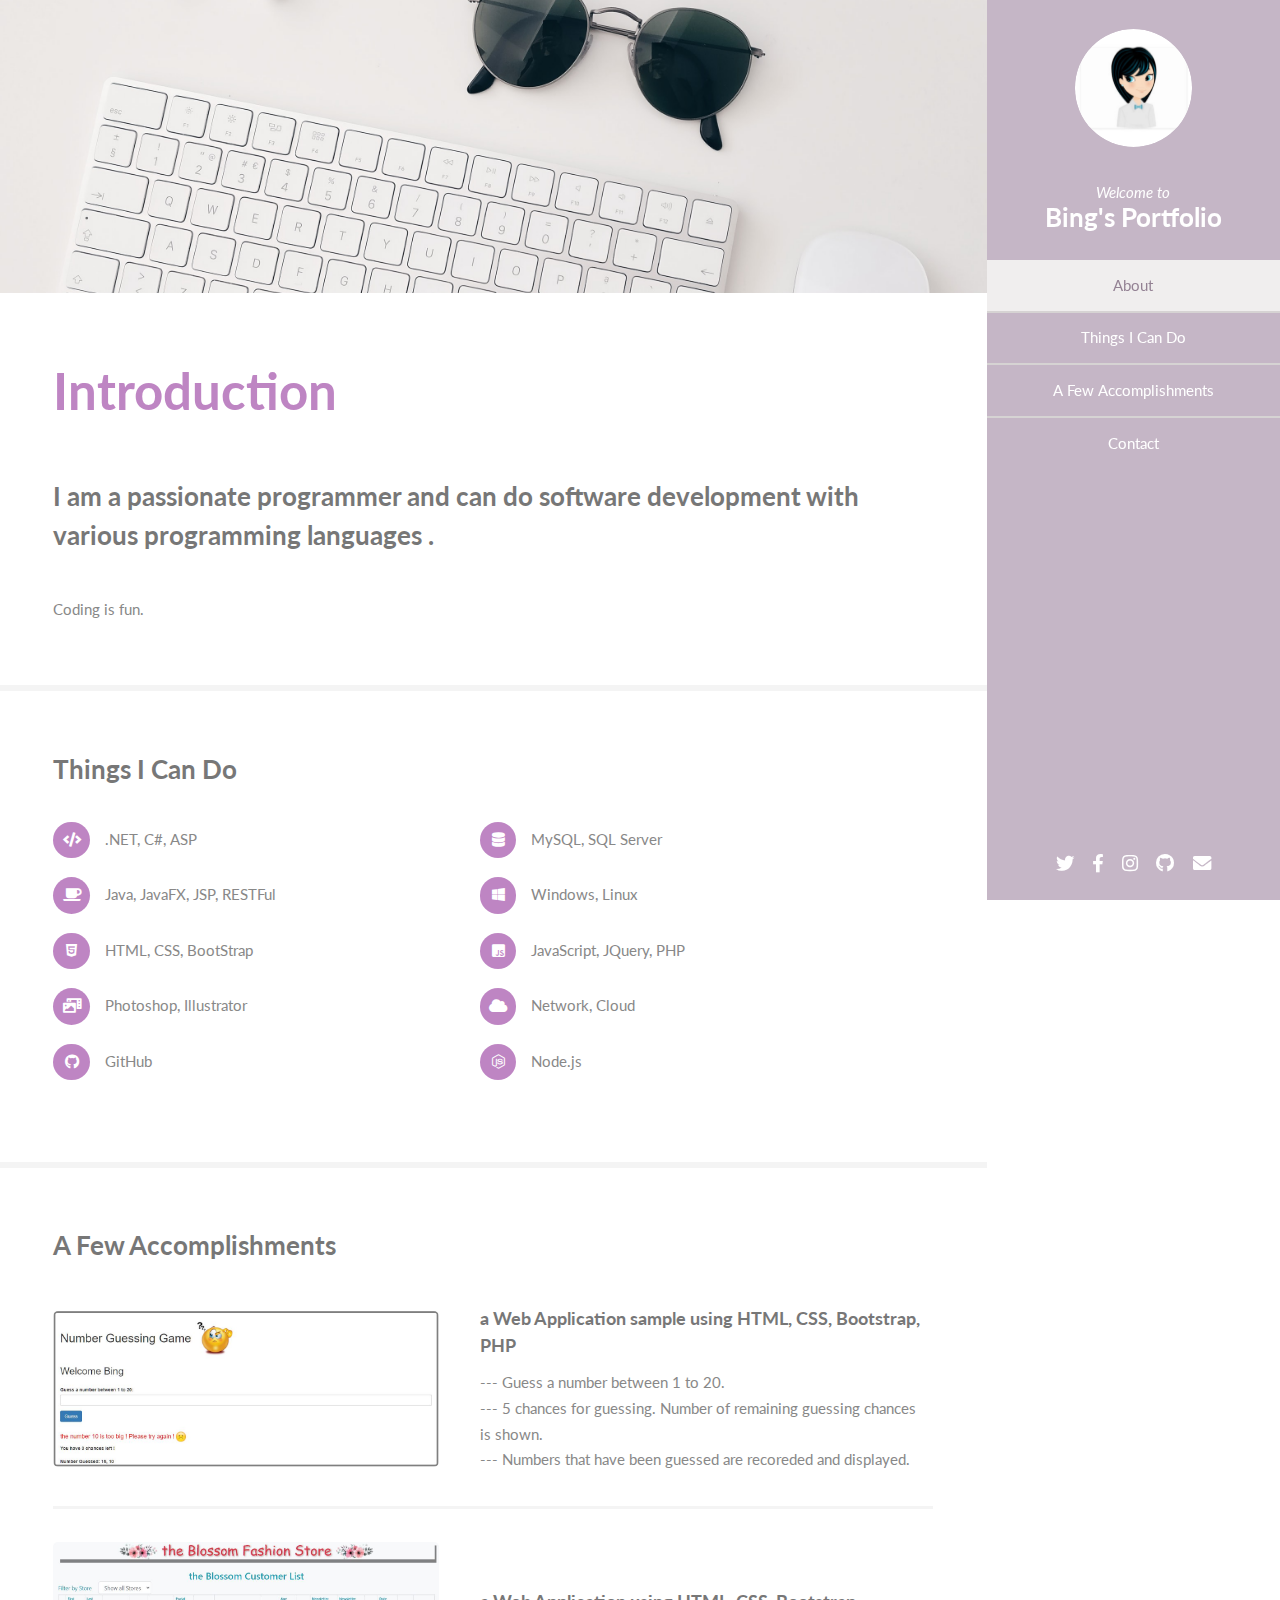
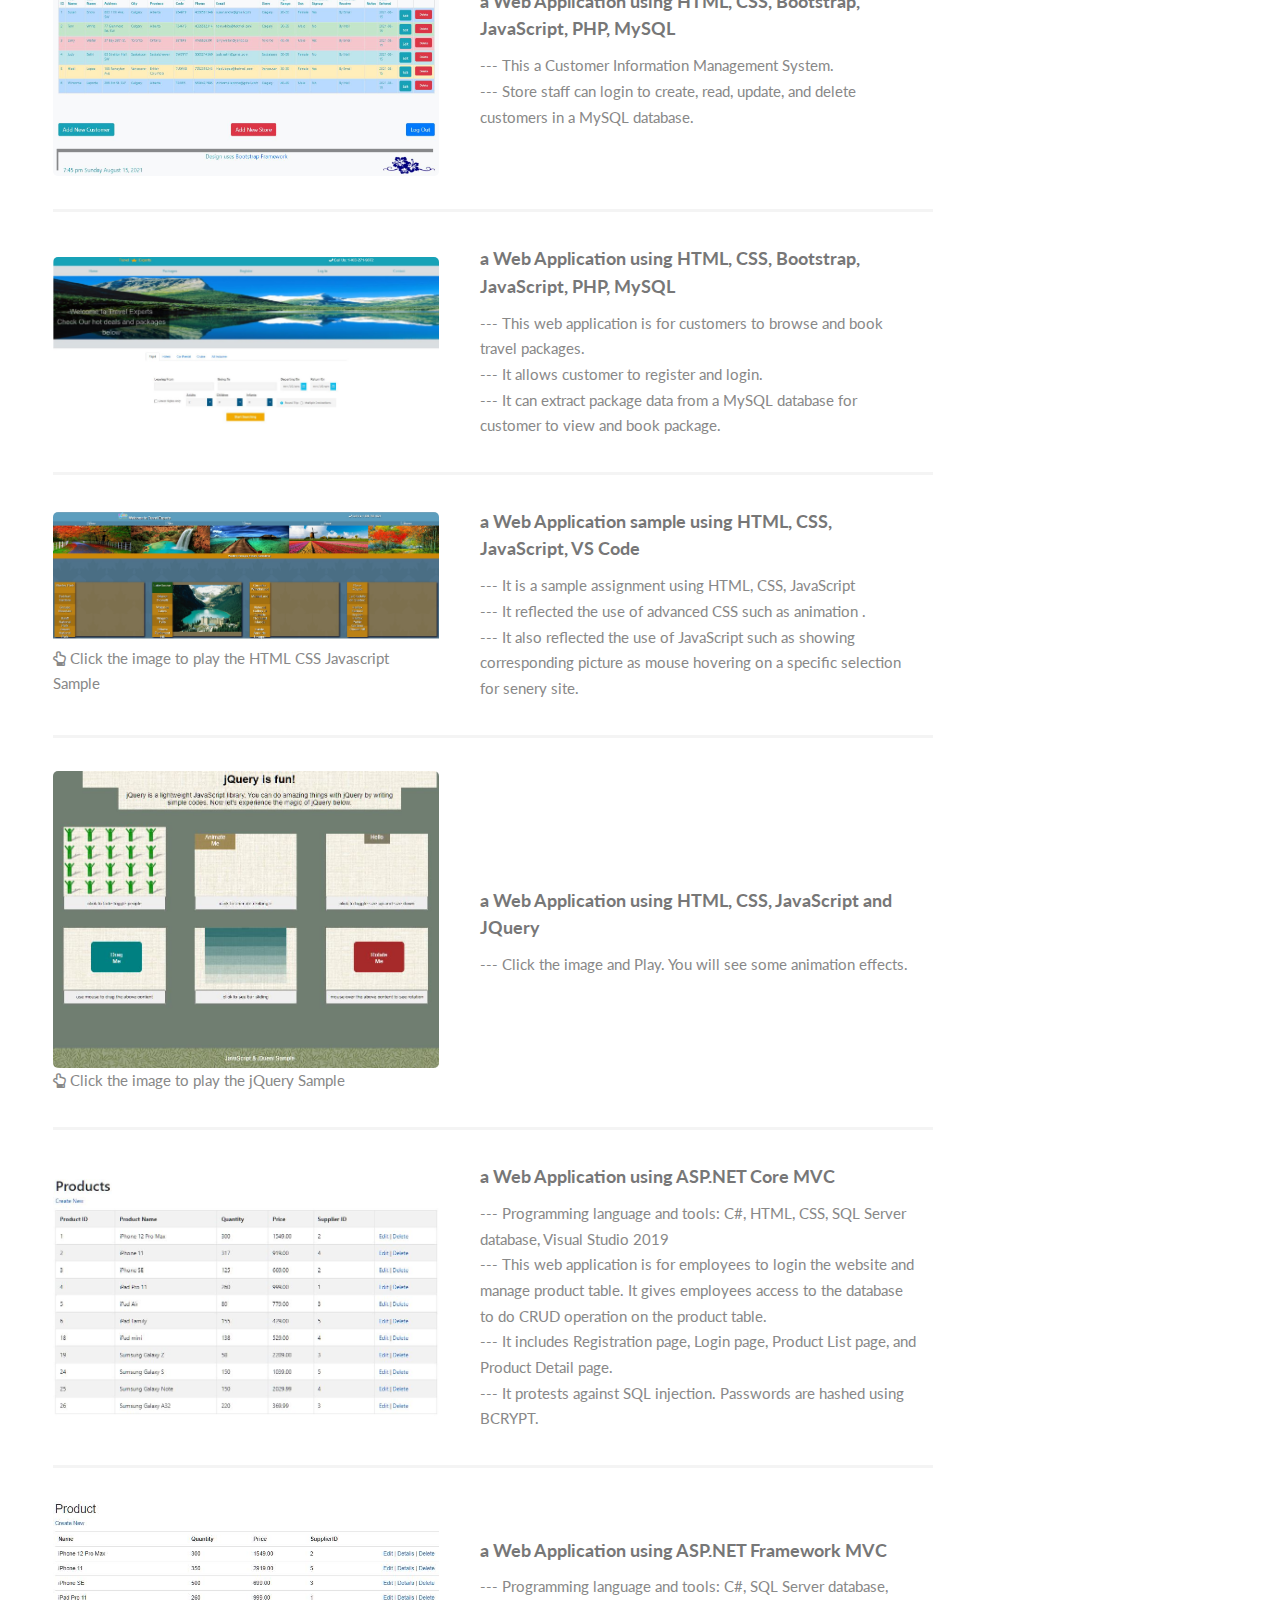
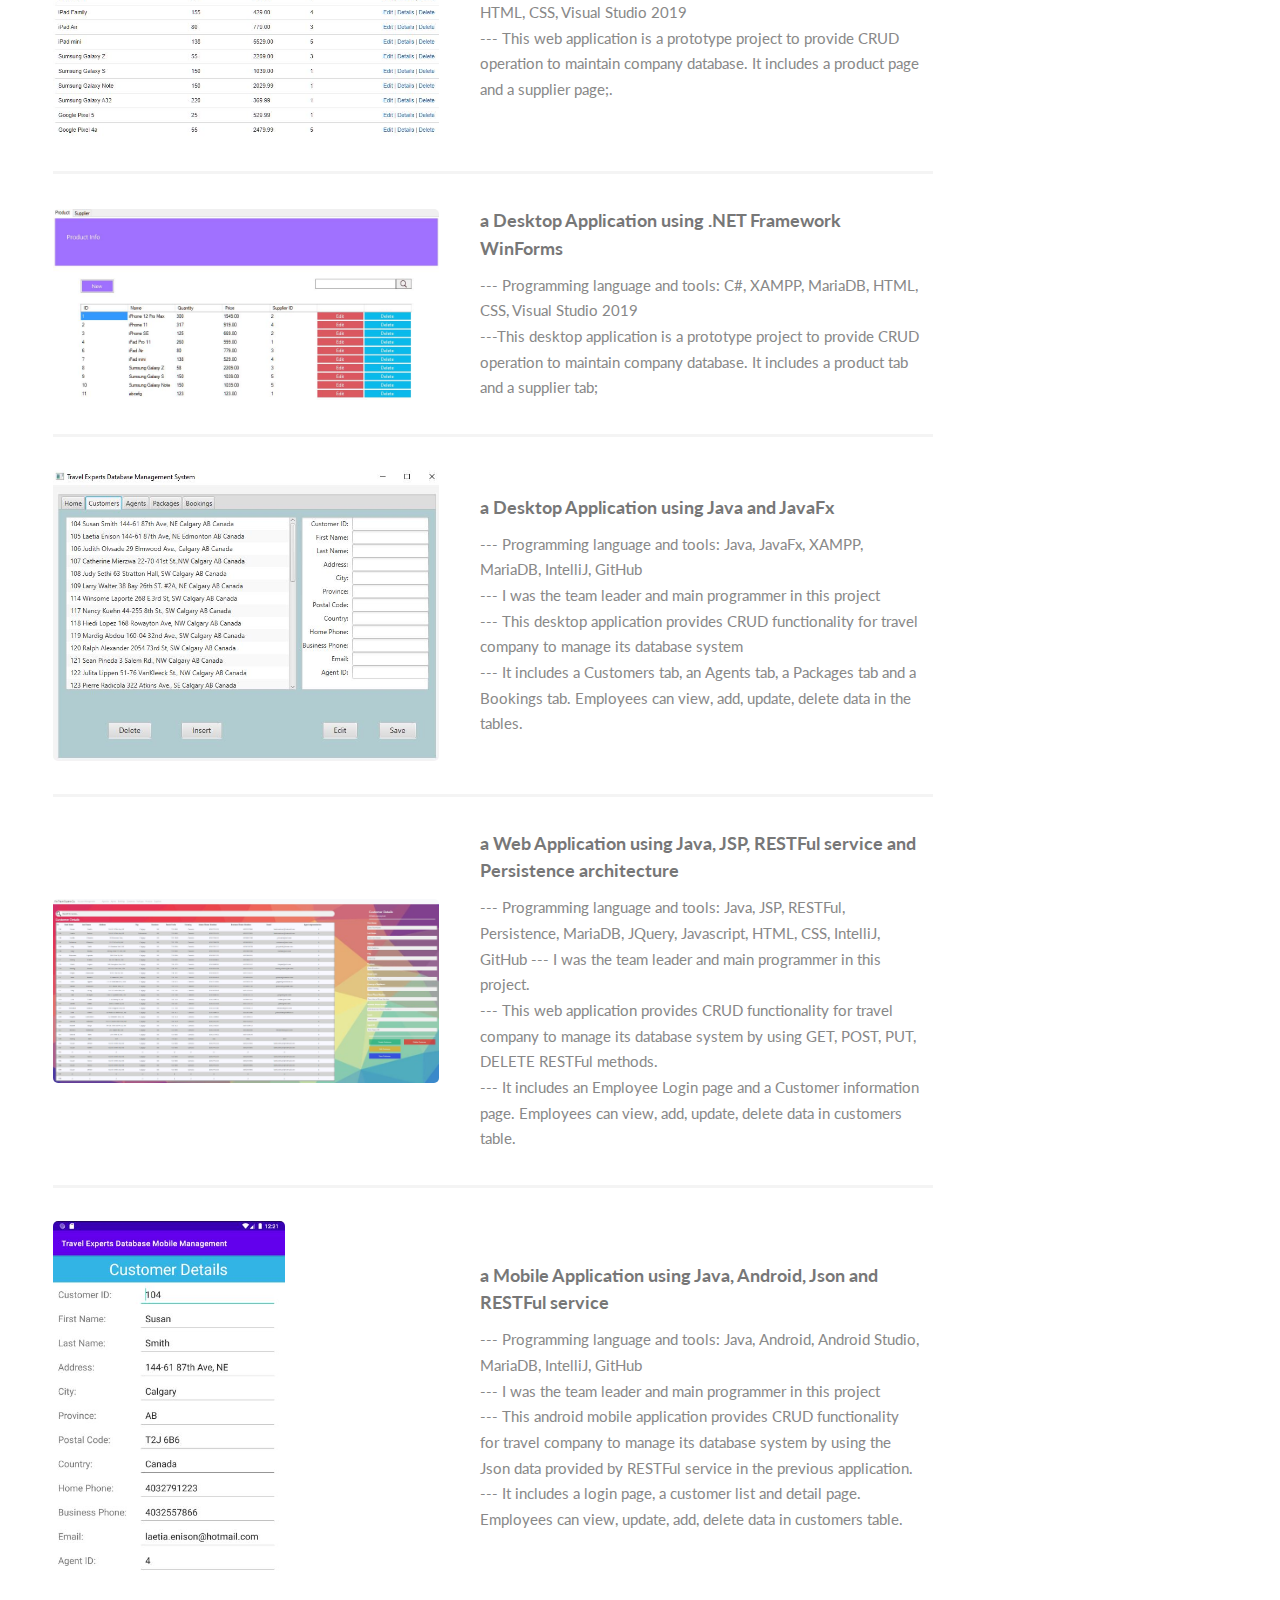
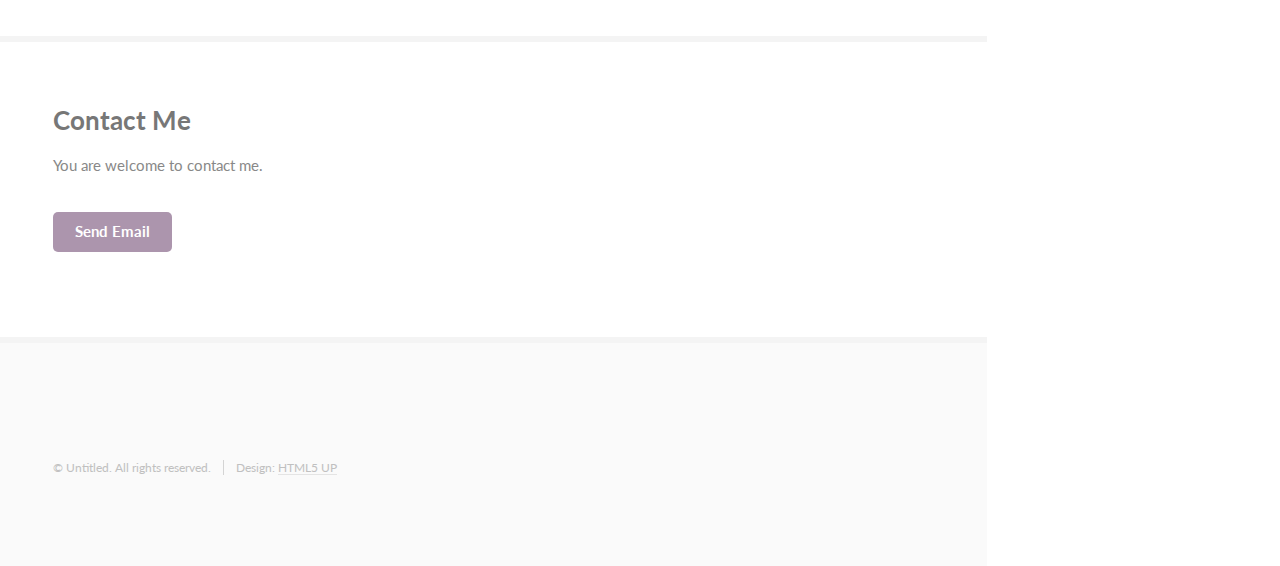
<file: index.html>
<!DOCTYPE HTML>
<!--
	Read Only by HTML5 UP
	html5up.net | @ajlkn
	Free for personal and commercial use under the CCA 3.0 license (html5up.net/license)
-->

<html>
	<head>
		<title>Bing's Portfolio</title>
		<meta charset="utf-8" />
		<meta name="viewport" content="width=device-width, initial-scale=1, user-scalable=no" />
		<link rel="stylesheet" href="assets/css/main.css" />
		<link rel="stylesheet" href="assets/css/fontawesome-all.min.css" />
	</head>
	<body class="is-preload">

		<!-- Header -->
			<section id="header">
				<header>
					<span class="image avatar"><img id="myavatar" src="images/myavatar_2.jpg" alt="Photo"/></span>
					<p>Welcome to</p>
					<h1 id="logo"><a href="#">Bing's Portfolio</a></h1>
				</header>
				<nav id="nav">
					<ul>
						<li><a href="#one" class="active">About</a></li>
						<li><a href="#two">Things I Can Do</a></li>
						<li><a href="#three">A Few Accomplishments</a></li>
						<li><a href="#four">Contact</a></li>
					</ul>
				</nav>
				<footer>
					<ul class="icons">
						<li><a href="#" class="icon brands fa-twitter"><span class="label">Twitter</span></a></li>
						<li><a href="#" class="icon brands fa-facebook-f"><span class="label">Facebook</span></a></li>
						<li><a href="#" class="icon brands fa-instagram"><span class="label">Instagram</span></a></li>
						<li><a href="#" class="icon brands fa-github"><span class="label">Github</span></a></li>
						<li><a href="#" class="icon solid fa-envelope"><span class="label">Email</span></a></li>
					</ul>
				</footer>
			</section>

		<!-- Wrapper -->
			<div id="wrapper">

				<!-- Main -->
					<div id="main">

						<!-- One -->
							<section id="one">
								<div class="image main" data-position="center">
									<img id="banner" src="images/mybanner.jpg" alt="mybanner" />
								</div>
								<div class="container">
									<header class="major">
										<h2>Introduction</h2>
										<p><br />
										I am a passionate programmer and can do software development with various programming languages <!--after studied 
										<a href="https://www.sait.ca/programs-and-courses/certificates/object-oriented-software-development" target="_blank">Object-Oriented Software Development</a> 
										program at <a href="https://www.sait.ca/" target="_blank" alt="SAIT">SAIT--></a>.</p>
									</header>
									<p>Coding is fun.</p>
								</div>
							</section>

						<!-- Two -->
							<section id="two">
								<div class="container">
									<h3>Things I Can Do</h3>
									<p></p>
									<ul class="feature-icons">
										<li class="icon solid fa-code">.NET, C#, ASP</li>
										<li class="icon solid fa-database">MySQL, SQL Server</li>
										<li class="icon solid fa-coffee">Java, JavaFX, JSP, RESTFul</li>
										<li class="icon brands fa-windows">Windows, Linux</li>
										<li class="icon brands fa-html5">HTML, CSS, BootStrap</li>
										<li class="icon brands fa-js-square">JavaScript, JQuery, PHP</li>
										<li class="icon solid fa-photo-video">Photoshop, Illustrator</li>
										<li class="icon solid fa-cloud">Network, Cloud</li>
										<li class="icon brands fa-github">GitHub</li>
										<li class="icon brands fa-node-js">Node.js</li>
									</ul>
								</div>
							</section>

						<!-- Three -->
							<section id="three">
								<div class="container">
									<h3>A Few Accomplishments</h3>
									<br>
									<div class="features">
										<article>
											<a href="#" class="image"><img src="images/number_guessing_game_PHP.jpg" alt="Number Guessing Game PHP"/></a>
											<div class="inner">
													<h4>a Web Application sample using HTML, CSS, Bootstrap, PHP</h4>
													<p>
													   --- Guess a number between 1 to 20.<br>
													   --- 5 chances for guessing. Number of remaining guessing chances is shown.<br>
													   --- Numbers that have been guessed are recoreded and displayed.
													</p>
											</div>
										</article>
										<article>
											<a href="#" class="image" ><img src="images/blossom.jpg" alt="the Blossom Fashion Store"/></a>
											<div class="inner">
													<h4>a Web Application using HTML, CSS, Bootstrap, JavaScript, PHP, MySQL</h4>
													<p>
													   --- This a Customer Information Management System.<br>
													   --- Store staff can login to create, read, update, and delete customers in a MySQL database.<br>
													</p>
											</div>
										</article>
										<article>
											<a href="#" class="image" ><img src="images/travel_experts_website_php.jpg" alt="Trave Experts Website PHP"/></a>
											<div class="inner">
													<h4>a Web Application using HTML, CSS, Bootstrap, JavaScript, PHP, MySQL</h4>
													<p>
													   --- This web application is for customers to browse and book travel packages.<br>
													   --- It allows customer to register and login.<br>
													   --- It can extract package data from a MySQL database for customer to view and book package.<br>
													</p>
											</div>
										</article>
										<article>
											<a href="HTML_CSS_JavaScript_Sample/index.html" class="image" target="_blank"><img src="images/HTML_CSS_JavaScript_Sample.jpg" alt="HTML CSS JavaScript app"/><i class="far fa-hand-point-up"></i> Click the image to play the HTML CSS Javascript Sample</a>
											<div class="inner">
													<h4>a Web Application sample using HTML, CSS, JavaScript, VS Code</h4>
													<p>
													   --- It is a sample assignment using HTML, CSS, JavaScript<br>
													   --- It reflected the use of advanced CSS such as animation .<br>
													   --- It also reflected the use of JavaScript such as showing corresponding picture as mouse hovering on a specific selection for senery site.
													</p>
											</div>
										</article>
										<article>
											<a href="jQuery_Sample/index.html" class="image" target="_blank"><img src="images/jQuery_Sample.jpg" alt="jQuery Sample"/><i class="far fa-hand-point-up"></i> Click the image to play the jQuery Sample</a>
											<div class="inner">
													<h4>a Web Application using HTML, CSS, JavaScript and JQuery</h4>
													<p>
													   --- Click the image and Play. You will see some animation effects.<br>
													</p>
											</div>
										</article>
										<article>
											<a href="#" class="image"><img src="images/LoginAuthentication.JPG" alt="asp net core mvc" /></a>
											<div class="inner">
												<h4>a Web Application using ASP.NET Core MVC</h4>
												<p>--- Programming language and tools: C#, HTML, CSS, SQL Server database, Visual Studio 2019<br>
												   --- This web application is for employees to login the website and manage product table. It gives employees access to the database to do CRUD operation on the product table.<br>
												   --- It includes Registration page, Login page, Product List page, and Product Detail page.<br>
												   --- It protests against SQL injection. Passwords are hashed using BCRYPT.</p>
											</div>
										</article>
										<article>
											<a href="#" class="image"><img src="images/ProductTable.JPG" alt="asp net framework mvc" /></a>
											<div class="inner">
												<h4>a Web Application using ASP.NET Framework MVC</h4>
												<p>--- Programming language and tools: C#, SQL Server database, HTML, CSS, Visual Studio 2019<br>
												   --- This web application is a prototype project to provide CRUD operation to maintain company database. It includes a product page and a supplier page;.</p>
											</div>
										</article>
										<article>
											<a href="#" class="image"><img src="images/WinForms.JPG" alt="dot net winforms" /></a>
											<div class="inner">
												<h4>a Desktop Application using .NET Framework WinForms</h4>
												<p>--- Programming language and tools: C#, XAMPP, MariaDB, HTML, CSS, Visual Studio 2019<br>
												   ---This desktop application is a prototype project to provide CRUD operation to maintain company database. It includes a product tab and a supplier tab;
												</p>
											</div>
										</article>
										<article>
											<a href="#" class="image"><img src="images/JavaFx.JPG" alt="javafx desktop" /></a>
											<div class="inner">
													<h4>a Desktop Application using Java and JavaFx</h4>
													<p>--- Programming language and tools: Java, JavaFx, XAMPP, MariaDB, IntelliJ, GitHub<br>
													   --- I was the team leader and main programmer in this project<br>
													   --- This desktop application provides CRUD functionality for travel company to manage its database system<br>
													   --- It includes a Customers tab, an Agents tab, a Packages tab and a Bookings tab. Employees can view, add, update, delete data in the tables.
													</p>
											</div>
										</article>
										<article>
											<a href="#" class="image"><img src="images/JavaWeb.JPG" alt="java web app" /></a>
											<div class="inner">
													<h4>a Web Application using Java, JSP, RESTFul service and Persistence architecture</h4>
													<p>--- Programming language and tools: Java, JSP, RESTFul, Persistence, MariaDB, JQuery, Javascript, HTML, CSS, IntelliJ, GitHub
													   --- I was the team leader and main programmer in this project.<br>
													   --- This web application provides CRUD functionality for travel company to manage its database   system by using GET, POST, PUT, DELETE RESTFul methods.<br>
													   --- It includes an Employee Login page and a Customer information page. Employees can view, add, update, delete data in customers table.
													</p>
											</div>
										</article>
										<article>
											<a href="#" class="image"><img id="imgsize" src="images/mobile.jpg" alt="mobile app"/></a>
											<div class="inner">
													<h4>a Mobile Application using Java, Android, Json and RESTFul service</h4>
													<p>--- Programming language and tools: Java, Android, Android Studio, MariaDB, IntelliJ, GitHub<br>
													   --- I was the team leader and main programmer in this project<br>
													   --- This android mobile application provides CRUD functionality for travel company to manage its database system by using the Json data provided by RESTFul service in the previous application.<br>
													   --- It includes a login page, a customer list and detail page. Employees can view, update, add, delete data in customers table.
													</p>
											</div>
										</article>
									</div>
								</div>
							</section>

						<!-- Four -->
							<section id="four">
								<div class="container">
									<h3>Contact Me</h3>
									<p>You are welcome to contact me.</p>
									<form method="post" action="MAILTO:bingheprogrammer@gmail.com">
										<div class="row gtr-uniform">
											<div class="col-12">
												<ul class="actions">
													<li><input id="submitbtn" type="submit" class="primary" value="Send Email" /></li>
												</ul>
											</div>
											<div id="thankyou">
											</div>
										</div>
									</form>
								</div>
							</section>																																																																	

				<!-- Footer -->
					<section id="footer">
						<div class="container">
							<ul class="copyright">
								<li>&copy; Untitled. All rights reserved.</li><li>Design: <a href="http://html5up.net">HTML5 UP</a></li>
							</ul>
						</div>
					</section>

			</div>

		<!-- Scripts -->
			<script src="assets/js/jquery.min.js"></script>
			<script src="assets/js/jquery.scrollex.min.js"></script>
			<script src="assets/js/jquery.scrolly.min.js"></script>
			<script src="assets/js/browser.min.js"></script>
			<script src="assets/js/breakpoints.min.js"></script>
			<script src="assets/js/util.js"></script>
			<script src="assets/js/main.js"></script>

	</body>
</html>
</file>
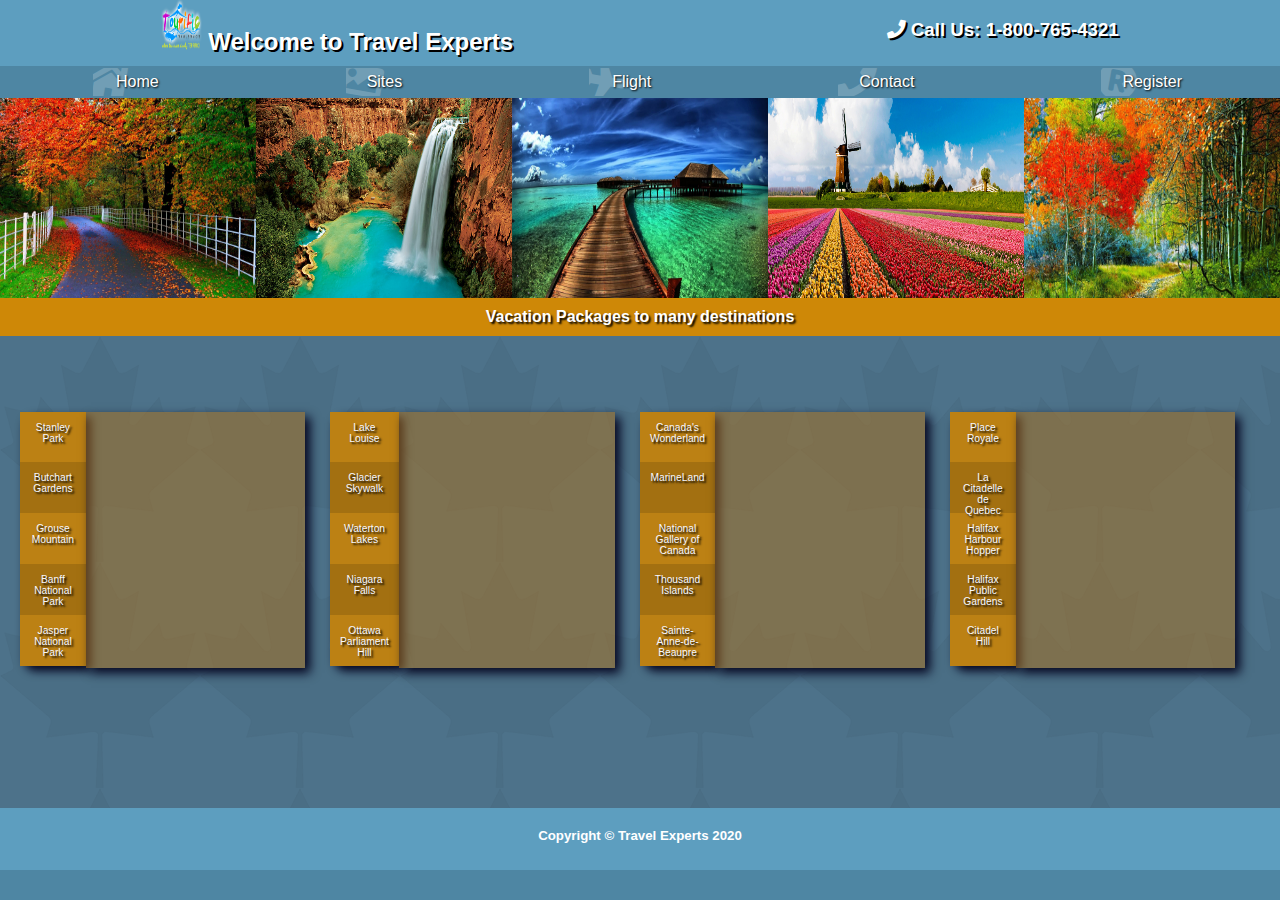
<file: HTML_CSS_JavaScript_Sample/index.html>
<!DOCTYPE HTML>
<HTML>
	<head>
		<meta charset="utf-8">
		<title>Travel Experts</title>
		<link rel="stylesheet" href="css/fa-solid.min.css"><!-- loads actual fonts-->
		<link rel="stylesheet" href="css/fontawesome.min.css"><!-- base library, apply all the classes  -->
		<link rel="stylesheet" href="css/header.css">
		<link rel="stylesheet" href="css/footer.css">
		<link rel="stylesheet" href="css/index.css">
	</head>
	<body onload="textStripe();">
		<!-- header will keep consistent through the website-->
		<header>
				<div>
					<h2><img  src="images/travel_agency_logo.png" width="10%" height="50"> Welcome to Travel Experts</h2>
					<h3><i id="phoneicon" class="fas fa-phone"></i> Call Us: 1-800-765-4321</h3>
				</div>
				<nav>
					<ul>
						<li><i class="fas fa-home"></i><a href="index.html">Home</a></li>
						<li><i class="fas fa-image"></i><a href="sites.html">Sites</a></li>
						<li><i class="fas fa-plane"></i><a href="flight.html">Flight</a></li>
						<li><i class="fas fa-phone"></i><a href="contact.html">Contact</a></li>
						<li><i class="fas fa-registered"></i><a href="register.html">Register</a></li>
					</ul>
				</nav>
		</header>


		<main >
				<section id="section-1">
					<img src="images/travel_picture_8.jpg">
					<img src="images/travel_picture_4.jpg">
					<img src="images/travel_picture_5.jpg">
					<img src="images/travel_picture_6.jpg">
					<img src="images/travel_picture_1.jpg">
				</section>
				<section id="section-2">
					<p>Vacation Packages to many destinations</p>
					<div id="div">
						<div class="ul_imgDiv">
							<ul class="main_ul">
								<li onmouseover="showImg(this,1);" onmouseleave="hideImg(this,1);">Stanley Park</li>
								<li onmouseover="showImg(this,2);" onmouseleave="hideImg(this,2);">Butchart Gardens</li>
								<li onmouseover="showImg(this,3);" onmouseleave="hideImg(this,3);">Grouse Mountain</li>
								<li onmouseover="showImg(this,4);" onmouseleave="hideImg(this,4);">Banff National Park</li>
								<li onmouseover="showImg(this,5);" onmouseleave="hideImg(this,5);">Jasper National Park</li>
								
							</ul>
							<div id="imgDiv_1" class="imgDiv">

							</div>
						</div>
						<div class="ul_imgDiv">
							<ul class="main_ul">
								<li onmouseover="showImg(this,6);" onmouseleave="hideImg(this,6);">Lake Louise</li>
								<li onmouseover="showImg(this,7);" onmouseleave="hideImg(this,7);">Glacier Skywalk</li>
								<li onmouseover="showImg(this,8);" onmouseleave="hideImg(this,8);">Waterton Lakes</li>
								<li onmouseover="showImg(this,9);" onmouseleave="hideImg(this,9);">Niagara Falls</li>
								<li onmouseover="showImg(this,10);" onmouseleave="hideImg(this,10);">Ottawa Parliament Hill</li>
							</ul>
							<div id="imgDiv_2" class="imgDiv">

							</div>
						</div>
						<div class="ul_imgDiv">
							<ul class="main_ul">
								<li onmouseover="showImg(this,11);" onmouseleave="hideImg(this,11);">Canada's Wonderland</li>
								<li onmouseover="showImg(this,12);" onmouseleave="hideImg(this,12);">MarineLand</li>
								<li onmouseover="showImg(this,13);" onmouseleave="hideImg(this,13);">National Gallery of Canada</li>
								<li onmouseover="showImg(this,14);" onmouseleave="hideImg(this,14);">Thousand Islands</li>
								<li onmouseover="showImg(this,15);" onmouseleave="hideImg(this,15);">Sainte-Anne-de-Beaupre</li>
							</ul>
							<div id="imgDiv_3" class="imgDiv">

							</div>
						</div>
						<div class="ul_imgDiv">
							<ul class="main_ul">
								<li onmouseover="showImg(this,16);" onmouseleave="hideImg(this,16);">Place Royale</li>
								<li onmouseover="showImg(this,17);" onmouseleave="hideImg(this,17);">La Citadelle de Quebec</li>
								<li onmouseover="showImg(this,18);" onmouseleave="hideImg(this,18);">Halifax Harbour Hopper</li>
								<li onmouseover="showImg(this,19);" onmouseleave="hideImg(this,19);">Halifax Public Gardens</li>
								<li onmouseover="showImg(this,20);" onmouseleave="hideImg(this,20);">Citadel Hill</li>
							</ul>
							<div id="imgDiv_4" class="imgDiv">

							</div>
						</div>
					</div>
				</section>

		</main>
		<!-- footer will keep consistent through the website-->
		<footer>
			<h5>Copyright &copy; Travel Experts 2020</h5>
		</footer>
		<script>
			
			function textStripe() {
				var el_ul = document.getElementsByClassName("main_ul");
				for (var i=0; i< el_ul.length; i++) {
					var el_li = el_ul[i].getElementsByTagName("li");
					var count =2;
					for (var j=0; j < el_li.length; j++) {
						count++;
						if (count%2 == 0) {
							el_li[j].style.background = "#a37011";
						} else {
							el_li[j].style.background = "#bc8114";
						}					
					}		
				}
			}
			
			function showImg(element, i) {
				if (i<=5) {
					document.getElementById("imgDiv_1").innerHTML = "<img src='images/display_picture_" + i + ".jpg' width='100%' height='100%'>";
				} else if (i<=10) {
					document.getElementById("imgDiv_2").innerHTML = "<img src='images/display_picture_" + i + ".jpg' width='100%' height='100%'>";
				} else if (i<=15) {
					document.getElementById("imgDiv_3").innerHTML = "<img src='images/display_picture_" + i + ".jpg' width='100%' height='100%'>";
				} else if (i<=20) {
					document.getElementById("imgDiv_4").innerHTML = "<img src='images/display_picture_" + i + ".jpg' width='100%' height='100%'>";
				}
				element.style.background = "#1c5116";
			}
	
			function hideImg(element, j) {
				if (j<=5) {
					document.getElementById("imgDiv_1").innerHTML = "";
				} else if (j<=10) {
					document.getElementById("imgDiv_2").innerHTML = "";
				} else if (j<=15) {
					document.getElementById("imgDiv_3").innerHTML = "";
				} else if (j<=20) {
					document.getElementById("imgDiv_4").innerHTML = "";
				}
				textStripe();
			}

		</script>
	</body>
<HTML>
</file>
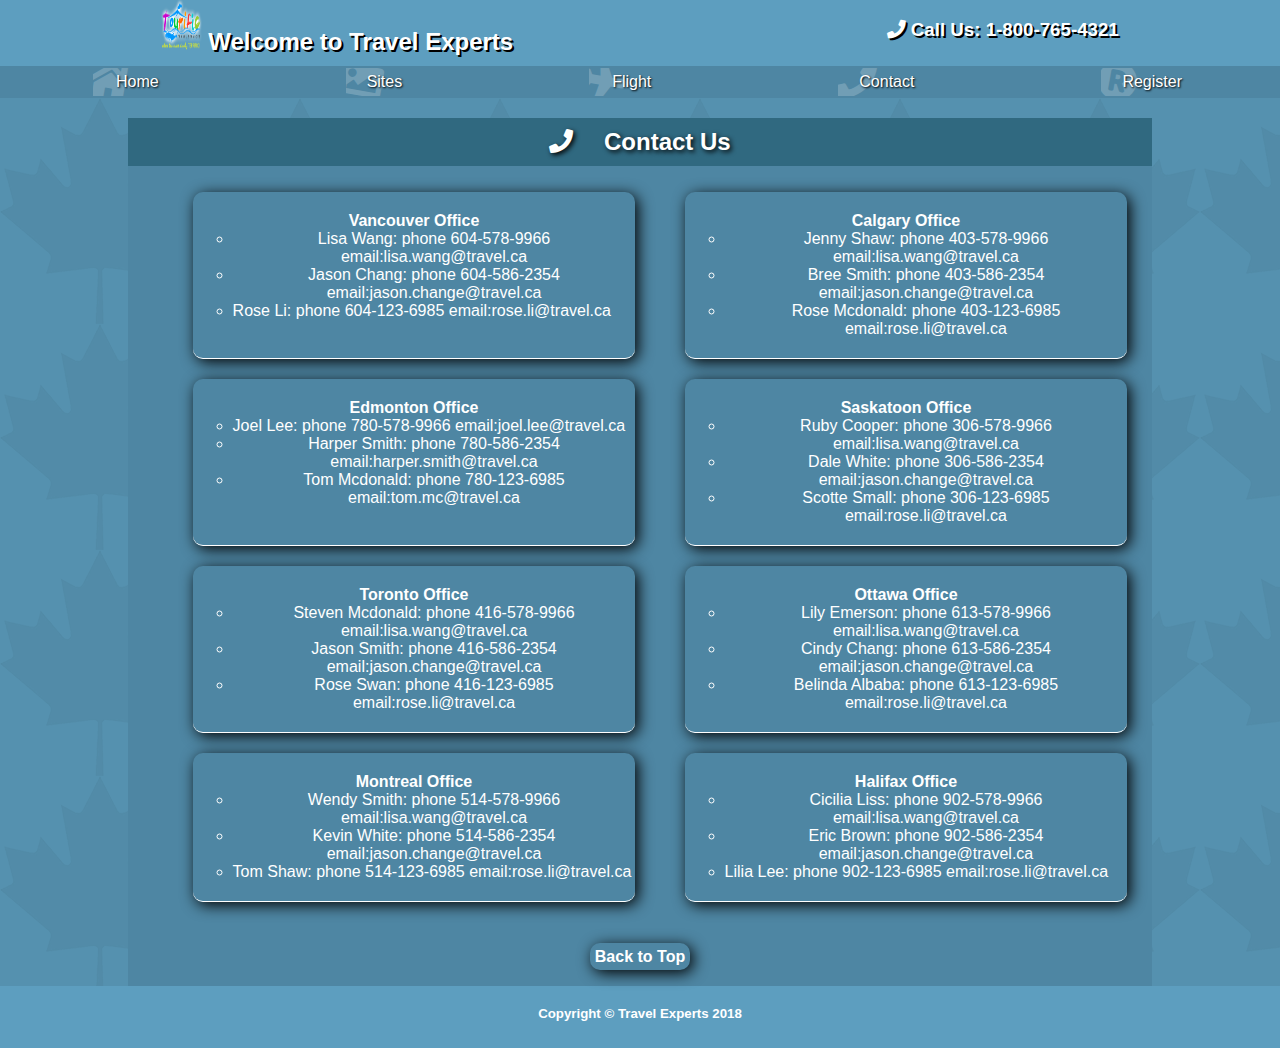
<file: HTML_CSS_JavaScript_Sample/contact.html>
<!DOCTYPE HTML>
<HTML>
	<head>
		<title>Contact Travel</title>
		<link rel="stylesheet" href="css/fa-solid.min.css"><!-- loads actual fonts-->
		<link rel="stylesheet" href="css/fontawesome.min.css"><!-- base library, apply all the classes  -->
		<link rel="stylesheet" href="css/header.css">
		<link rel="stylesheet" href="css/footer.css">
		<link rel="stylesheet" href="css/contact.css">
	</head>
	
	<body>
		<!-- header will keep consistent through the website-->
		<header>
				<div>
					<h2><img  src="images/travel_agency_logo.png" width="10%" height="50"> Welcome to Travel Experts</h2>
					<h3><i class="fas fa-phone"></i> Call Us: 1-800-765-4321</h3>	
				</div>	
				<nav>
					<ul>
						<li><i class="fas fa-home"></i><a href="index.html">Home</a></li>
						<li><i class="fas fa-image"></i><a href="sites.html">Sites</a></li>
						<li><i class="fas fa-plane"></i><a href="flight.html">Flight</a></li>
						<li><i class="fas fa-phone"></i><a href="contact.html">Contact</a></li>
						<li><i class="fas fa-registered"></i><a href="register.html">Register</a></li>
					</ul>
				</nav>
		</header>
		<!-- content in main will be different in each page, but style will keep consistent-->
		<main>
			<!-- ul and li are used here for listing purpose, ul and li are also used inside li tag for sublisting -->
			<section>
					<h2><i id="phone" class="fas fa-phone"></i><a href="contact.html"></a>&emsp; Contact Us</h2>
					<ul style="list-style: none;">
						<li class="office"><b>Vancouver Office</b>
							<ul>
								<li>Lisa Wang: phone 604-578-9966  email:lisa.wang@travel.ca</li>
								<li>Jason Chang: phone 604-586-2354 email:jason.change@travel.ca</li>
								<li>Rose Li: phone 604-123-6985 email:rose.li@travel.ca</li>
							</ul>
						</li>
						<li class="office"><b>Calgary Office</b>
							<ul>
							<li>Jenny Shaw: phone 403-578-9966  email:lisa.wang@travel.ca</li>
								<li>Bree Smith: phone 403-586-2354 email:jason.change@travel.ca</li>
								<li>Rose Mcdonald: phone 403-123-6985 email:rose.li@travel.ca</li>
							</ul>	
						</li>
						<li class="office"><b>Edmonton Office</b>
							<ul>
								<li>Joel Lee: phone 780-578-9966  email:joel.lee@travel.ca</li>
								<li>Harper Smith: phone 780-586-2354 email:harper.smith@travel.ca</li>
								<li>Tom Mcdonald: phone 780-123-6985 email:tom.mc@travel.ca</li>
							</ul>	
						</li>
						<li class="office"><b>Saskatoon Office</b>
							<ul>
								<li>Ruby Cooper: phone 306-578-9966  email:lisa.wang@travel.ca</li>
								<li>Dale White: phone 306-586-2354 email:jason.change@travel.ca</li>
								<li>Scotte Small: phone 306-123-6985 email:rose.li@travel.ca</li>
							</ul>
						</li>
						<li class="office"><b>Toronto Office</b>
							<ul>
								<li>Steven Mcdonald: phone 416-578-9966  email:lisa.wang@travel.ca</li>
								<li>Jason Smith: phone 416-586-2354 email:jason.change@travel.ca</li>
								<li>Rose Swan: phone 416-123-6985 email:rose.li@travel.ca</li>
							</ul>
						</li>
						<li class="office"><b>Ottawa Office</b>
							<ul>
								<li>Lily Emerson: phone 613-578-9966  email:lisa.wang@travel.ca</li>
								<li>Cindy Chang: phone 613-586-2354 email:jason.change@travel.ca</li>
								<li>Belinda Albaba: phone 613-123-6985 email:rose.li@travel.ca</li>
							</ul>
						</li>
						<li class="office"><b>Montreal Office</b>
							<ul>
								<li>Wendy Smith: phone 514-578-9966  email:lisa.wang@travel.ca</li>
								<li>Kevin White: phone 514-586-2354 email:jason.change@travel.ca</li>
								<li>Tom Shaw: phone 514-123-6985 email:rose.li@travel.ca</li>
							</ul>
						</li>
						<li class="office"><b>Halifax Office</b>
							<ul>
								<li>Cicilia Liss: phone 902-578-9966  email:lisa.wang@travel.ca</li>
								<li>Eric Brown: phone 902-586-2354 email:jason.change@travel.ca</li>
								<li>Lilia Lee: phone 902-123-6985 email:rose.li@travel.ca</li>
							</ul>
						</li>
						<!--home page link is provided here for user convenience-->
					</ul>
					<p>
						<a href="#top"><b>Back to Top</b></a>
					</p>
			</section>
		</main>
		<!-- footer will keep consistent through the website-->
		<footer>
				<h5>Copyright &copy; Travel Experts 2018</h5>
		</footer>
		
		</body>
	<HTML>
</file>
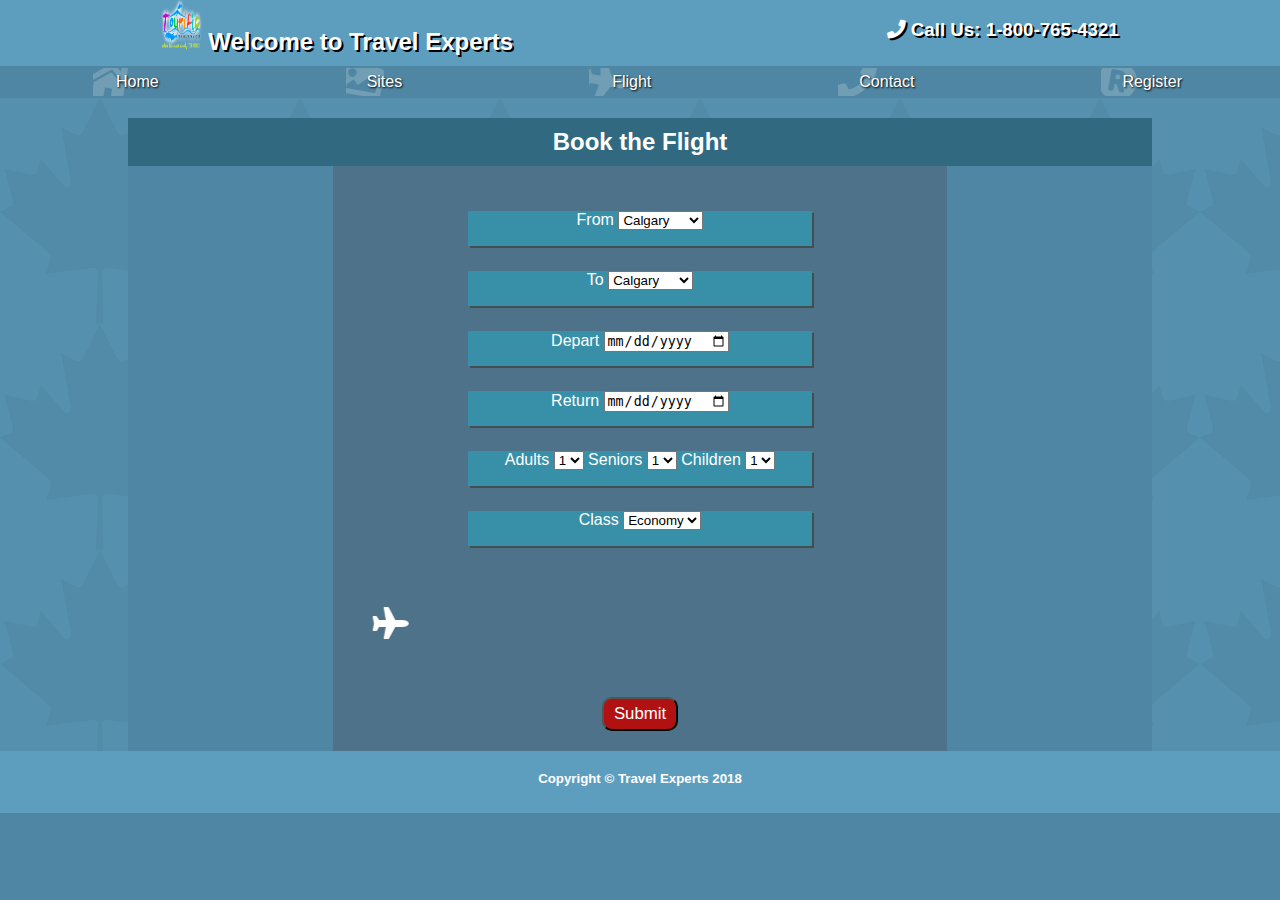
<file: HTML_CSS_JavaScript_Sample/flight.html>
<!DOCTYPE HTML>
<HTML>
	<head>
		<meta charset="utf-8">
		<title>Flight</title>
		<link rel="stylesheet" href="css/fa-solid.min.css"><!-- loads actual fonts-->
		<link rel="stylesheet" href="css/fontawesome.min.css"><!-- base library, apply all the classes  -->
		<link rel="stylesheet" href="css/header.css">
		<link rel="stylesheet" href="css/footer.css">
		<link rel="stylesheet" href="css/flight.css">
	</head>

	<body>
		<!-- header will keep consistent through the website-->
		<header>
				<div>
					<h2><img  src="images/travel_agency_logo.png" width="10%" height="50"> Welcome to Travel Experts</h2>
					<h3><i class="fas fa-phone" id="phoneicon"></i> Call Us: 1-800-765-4321</h3>	
				</div>	
				<nav>
					<ul>
						<li><i class="fas fa-home"></i><a href="index.html">Home</a></li>
						<li><i class="fas fa-image"></i><a href="sites.html">Sites</a></li>
						<li><i class="fas fa-plane"></i><a href="flight.html">Flight</a></li>
						<li><i class="fas fa-phone"></i><a href="contact.html">Contact</a></li>
						<li><i class="fas fa-registered"></i><a href="register.html">Register</a></li>
					</ul>
				</nav>
		</header>

		
		<main >
			<section>
				<h2>Book the Flight</h2>
				<form action="" method="post" align="center">
					<div id="from">
						From 	<select name="departure">
									<option value="calgary">Calgary</option>
									<option value="edmonton">Edmonton</option>
									<option value="halifax">Halifax</option>
									<option value="montreal">Montreal</option>
									<option value="ottawa">Ottawa</option>
									<option value="quebec">Quebec</option>
									<option value="saskatoon">Saskatoon</option>
									<option value="toronto">Toronto</option>
								</select><br><br>
					</div>
					<div id="to">
						To		<select name="departure">
									<option value="calgary">Calgary</option>
									<option value="edmonton">Edmonton</option>
									<option value="halifax">Halifax</option>
									<option value="montreal">Montreal</option>
									<option value="ottawa">Ottawa</option>
									<option value="quebec">Quebec</option>
									<option value="saskatoon">Saskatoon</option>
									<option value="toronto">Toronto</option>
								</select><br><br>
					</div>
					<div id="depart">
						Depart  <input type="date"> 
					</div>
					<div id="return">
						Return <input type="date"><br><br>
					</div>
					<div id="people">
						Adults  <select name="adults">
									<option value="1">1</option>
									<option value="2">2</option>
									<option value="3">3</option>
									<option value="4">4</option>
									<option value="5">5</option>
									<option value="6">6</option>
									<option value="7">7</option>
									<option value="8">8</option>
								</select>
						Seniors  <select name="seniors">
									<option value="1">1</option>
									<option value="2">2</option>
									<option value="3">3</option>
									<option value="4">4</option>
									<option value="5">5</option>
									<option value="6">6</option>
									<option value="7">7</option>
									<option value="8">8</option>
								</select>
						Children  <select name="children">
									<option value="1">1</option>
									<option value="2">2</option>
									<option value="3">3</option>
									<option value="4">4</option>
									<option value="5">5</option>
									<option value="6">6</option>
									<option value="7">7</option>
									<option value="8">8</option>
								</select><br><br>
					</div>
					<div id="class">
						Class  <select name="class">
								<option value="economy">Economy</option>
								<option value="business">Business</option>
								<option value="first">First</option>
							</select>
					</div><br><br>
					<marquee behavior="slide" direction="right" loop="10"><i id="plane" class="fas fa-plane"></i></marquee><br><br><br><br>
					<input type="submit" name="submit" value="Submit" id="submit">
					
				</form>
			</section>	
		</main>
		<!-- footer will keep consistent through the website-->
		<footer>
			<h5>Copyright &copy; Travel Experts 2018</h5>
		</footer>
	
	</body>
<HTML>
</file>
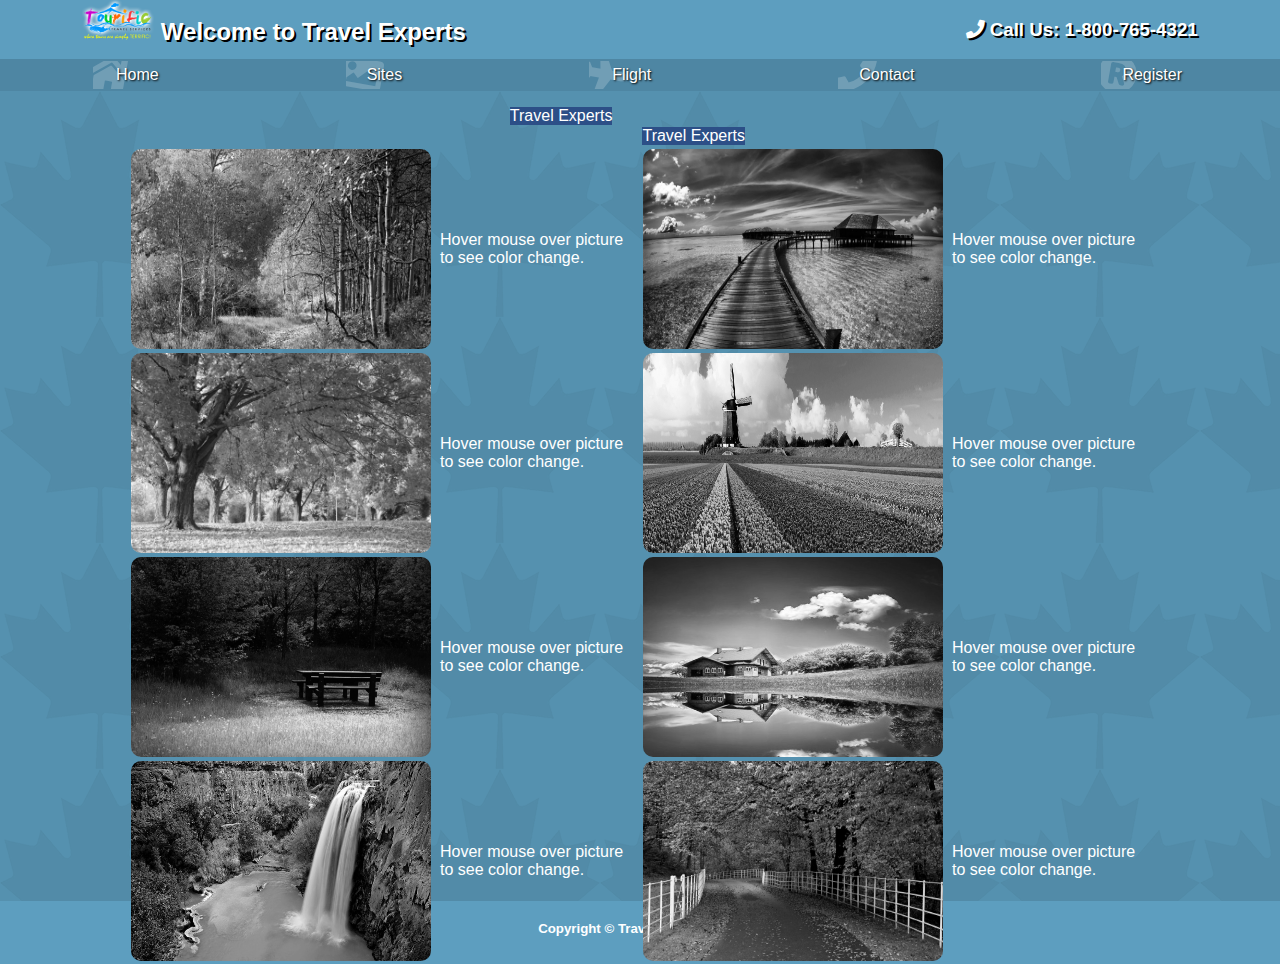
<file: HTML_CSS_JavaScript_Sample/sites.html>
<!DOCTYPE HTML>
<HTML>
	<head>
		<meta charset="utf-8">
		<title>Sites</title>
		<link rel="stylesheet" href="css/fa-solid.min.css"><!-- loads actual fonts-->
		<link rel="stylesheet" href="css/fontawesome.min.css"><!-- base library, apply all the classes  -->
		<link rel="stylesheet" href="css/header.css">
		<link rel="stylesheet" href="css/footer.css">
		<link rel="stylesheet" href="css/sites.css">
		<script src="https://ajax.googleapis.com/ajax/libs/jquery/3.3.1/jquery.min.js"></script>
		<script>
//--------------create imgArray, textArray, a for loop for content array (for <tr>). This is to prepare for insert content into <table> </table> in html-------------------------------------------------------------------------------------------------------------------------------------------------------------
				var content =[];
				var imgArray = ["images/travel_picture_1.jpg", "images/travel_picture_2.jpg","images/travel_picture_3.jpg", "images/travel_picture_4.jpg", "images/travel_picture_5.jpg", "images/travel_picture_6.jpg", "images/travel_picture_7.jpg", "images/travel_picture_8.jpg"];
				var textArray = new Array();
				textArray[0] = "Hover mouse over picture to see color change.";
				textArray[1] = "Hover mouse over picture to see color change.";
				textArray[2] = "Hover mouse over picture to see color change.";
				textArray[3] = "Hover mouse over picture to see color change.";
				textArray[4] = "Hover mouse over picture to see color change.";
				textArray[5] = "Hover mouse over picture to see color change.";
				textArray[6] = "Hover mouse over picture to see color change.";
				textArray[7] = "Hover mouse over picture to see color change.";

				for(var i=0;i<imgArray.length;i++){
					content[i] = "<tr><td><img src='"  +  imgArray[i] +  "' width='300' height='200' onclick='myFunction(" +i +");'></td>"+
							"<td><p align='left' style='margin-left:5px;'>" +  textArray[i]  +  "</p></td></tr>";
				}
//--------------open window, setTimeout 3 sec for closing window---------------------------------------------------------------------------------------------------------------------------------
				var openWindow;
				function myFunction(img) {

						switch (img) {
							case 0:
								openWindow = window.open("http://vancouver.ca/parks-recreation-culture/stanley-park.aspx");
								setTimeout (closeWindow, 3000);
								break;
							case 1:
								openWindow = window.open("https://www.tripadvisor.ca/Attractions-g154910-Activities-Banff_National_Park_Alberta.html");
								setTimeout (closeWindow, 3000);
								break;
							case 2:
								openWindow = window.open("https://www.tripadvisor.ca/Attractions-g154910-Activities-Banff_National_Park_Alberta.html");
								setTimeout (closeWindow, 3000);
							break;
							case 3:
								openWindow = window.open("https://www.tripadvisor.ca/Attractions-g154910-Activities-Banff_National_Park_Alberta.html");
								setTimeout (closeWindow, 3000);
								break;
							case 4:
								openWindow = window.open("https://www.tripadvisor.ca/Attractions-g154910-Activities-Banff_National_Park_Alberta.html");
								setTimeout (closeWindow, 3000);
								break;
							case 5:
								openWindow = window.open("https://www.tripadvisor.ca/Attractions-g154910-Activities-Banff_National_Park_Alberta.html");
								setTimeout (closeWindow, 3000);
								break;
							case 6:
								openWindow = window.open("https://www.tripadvisor.ca/Attractions-g154910-Activities-Banff_National_Park_Alberta.html");
								setTimeout (closeWindow, 3000);
								break;
							case 7:
								openWindow = window.open("https://www.tripadvisor.ca/Attractions-g154910-Activities-Banff_National_Park_Alberta.html");
								setTimeout (closeWindow, 3000);
								break;
							case 8:
								openWindow = window.open("https://www.tripadvisor.ca/Attractions-g154910-Activities-Banff_National_Park_Alberta.html");
								setTimeout (closeWindow, 3000);
						}
				}

				function closeWindow() {
					openWindow.close();
				}
//--------------animate text using javascript-------------------------------------------------------------------------------------------------------------------
			/*	var textOneleft = 700;
				var textTwoleft = 1000;
				var switchDirection = false;

				function textMoveInterval() {
					window.setInterval(moveText, 5);
				}

				function moveText() {
					var textOne = document.getElementById("textOne");
					var textTwo = document.getElementById("textTwo");

					if (switchDirection == false){
						textOneleft++;
						textTwoleft--;
						if (textOneleft == 1000){
							switchDirection = true;
						}
					} else {
						textOneleft--;
						textTwoleft++;
						if (textOneleft == 700){
							switchDirection = false;
						}
					}
					textOne.innerHTML = "<p style='position:absolute;left:" + textOneleft + "px;background:#2c4f87;'>Travel Experts</p>";
					textTwo.innerHTML = "<p style='position:absolute;left:" + textTwoleft + "px;top:20px;background:#2c4f87;'>Travel Experts</p>";


				}*/
//--------------animate text using jQuery----------------------------------------------------------------------------------------------------------------------------------------------------


			$(document).ready(function(){
				moveTextJquery();
			});

			function moveTextJquery() {
				$("#p1").animate({left:'60%'},2000);
				$("#p2").animate({left:'30%'},2000);
				$("#p1").animate({left:'30%'},2000);
				$("#p2").animate({left:'60%'},2000);
				moveTextJquery();
			}



//--------------mouse over text to bounce away text--------------------------------------------------------------------------------------------------------------------------------------------
				var textOne = document.getElementById("textOne");
				var textTwo = document.getElementById("textTwo");
				textOne.addEventListener('mouseover', function(){mouseOver(one);});
				textTwo.addEventListener('mouseover', function(){mouseOver(two);});
				function mouseOver(text) {
					switch (text) {
						case one:
							textOne.innerHTML = "<p style='position:absolute;left:" + (textOneleft+200) + "px;background:#2c4f87;'>Travel Experts</p>";
						case two:
							textTwo.innerHTML = "<p style='position:absolute;left:" + (textTwoleft+200) + "px;top:20px;background:#2c4f87;'>Travel Experts</p>";
					}
				}
//----------------------------------------------------------------------------------------------------------------------------------------------------------------
		</script>
		<style>
			#textOne, #textTwo {
				color:white;
			}
			main img {
				border-radius: 10px;
			}
		</style>
	</head>

	<!--<body onload="textMoveInterval();">-->
		<body>
		<header>
				<div>
					<h2><img  src="images/travel_agency_logo.png" width="10%" height="80%"> Welcome to Travel Experts</h2>
					<h3><i class="fas fa-phone" id="phoneicon"></i> Call Us: 1-800-765-4321</h3>
				</div>
				<nav>
					<ul>
						<li><i class="fas fa-home"></i><a href="index.html">Home</a></li>
						<li><i class="fas fa-image"></i><a href="sites.html">Sites</a></li>
						<li><i class="fas fa-plane"></i><a href="flight.html">Flight</a></li>
						<li><i class="fas fa-phone"></i><a href="contact.html">Contact</a></li>
						<li><i class="fas fa-registered"></i><a href="register.html">Register</a></li>
					</ul>
				</nav>
		</header>
		<!--<img src="images/star.svg" id="star" width="1.5%" height="1%">-->

		<div id="textOne" style="background: #044f7ac0;position:relative;"><p id="p1" style="position:absolute;left:30%;background:#2c4f87;">Travel Experts</p></div>
		<div id="textTwo" style="background: #044f7ac0;position:relative;"><p id="p2" style="position:absolute;left:60%;top:20px;background:#2c4f87;">Travel Experts</p></div>

		<main style="display:flex;justify-content:space-around;padding-top:55px;">

				<section id="section_1" style="margin-left:10%;">

				</section>

				<section id="section_2" style="margin-right:10%;">

				</section>

		</main>
		<!-- footer will keep consistent through the website-->
		<footer>
			<h5>Copyright &copy; Travel Experts 2018</h5>
		</footer>
		<script>
//-----------insert content array into section_1 and section_2 between <table> </table> tag-------------------------------------------------------------------------------------------------------------------------
			document.getElementById("section_1").innerHTML = "<table>" + content[0] + content[1]+content[2]+content[3]+"</table>";
			document.getElementById("section_2").innerHTML = "<table>" + content[4] + content[5]+content[6]+content[7]+"</table>";

		</script>
	</body>
<HTML>
</file>
<file: HTML_CSS_JavaScript_Sample/css/header.css>
* {
  box-sizing: border-box;
}

html,
body {
  margin: 0;
  height: 100%;
  background: #4e86a3;
}

body {
  font-family: Arial, Helvetica, sans-serif;
}
header {
  background-color: #5d9ebf;
}
header div {
  display: flex;
  justify-content: space-around;
  flex-wrap: wrap;
  color: white;
  text-shadow: 2px 2px #000;
}

header h2 {
  margin-top: 0;
  margin-bottom: 10px;
}
nav ul {
  background-color: #4e86a3;
  list-style: none;
  padding: 2px;
  margin: 0;
  display: flex;
  justify-content: space-around;
}
nav li {
  display: flex;
  overflow: hidden;
}
nav a {
  text-decoration: none;
  color: white;
  display: block;
  width: 100%;
  /*text-shadow: 2px 2px #000;*/
  padding: 5px 5px;
  position: relative;
  z-index: 10;
  transition: color 0.5s;
  text-shadow: 1px 1px 2px black;
}
nav i {
  color: #fff;
  transform: scale(2.5) rotate(10deg) translate(3px, 5px); /* adjust px to make the icons move higher to be aligned with text*/
  opacity: 0.2;
  transition: all 1s ease-out;
}
nav li:hover i {
  transform: rotate(0) scale(3.5) translate(3px, 8px);
  opacity: 0.6;
}

nav li:hover a {
  color: #ffc404;
  font-weight: bold;
}

@keyframes animate-phonenumber {
  0% {
    transform: translate(0, 0);
  }

  20% {
    transform: translate(0, 1px);
  }
  40% {
    transform: translate(0, 2px);
  }

  60% {
    transform: translate(0, 1px);
  }
  90% {
    transform: translate(0, 0);
  }
}

@keyframes animate-phoneicon {
  0% {
    transform: rotate(0deg);
  }

  40% {
    transform: rotate(20deg);
  }

  90% {
    transform: rotate(0deg);
  }
}

@keyframes animate-h2 {
  0% {
    color: white;
  }

  20% {
    color: blue;
  }
  40% {
    color: red;
  }
  60% {
    color: yellow;
  }

  90% {
    color: white;
  }
}

header div h2 {
  animation: animate-h2 5s infinite;
}
header div h3 {
  animation: animate-phonenumber 0.5s infinite;
}
#phoneicon {
  animation: animate-phoneicon 1s infinite;
}
</file>
<file: HTML_CSS_JavaScript_Sample/css/footer.css>
footer {
	clear:left;
	text-align: center;
	background-color:#5d9ebf;
	color:white;
	padding-top:20px;
	padding-bottom:5px;
 }

footer h5 {
	margin-top:0;
}
</file>
<file: HTML_CSS_JavaScript_Sample/css/index.css>
main{
	color:white;
	margin-top: 0;
	text-align: center;
 }
main #section-1 {
	display:flex;
	justify-content: space-around;
	background:#5d9ebf;
}

main #section-1 img {
	 display:inline-block;
	 width:20%;
	 height:200px;
 }
#section-2 div{
	padding-top:3%;
	padding-bottom:5%;
}

main section p {
	background:rgb(206, 136, 7);
	margin:0;
	padding:10px;
	font-weight: bold;
	text-shadow:2px 2px 2px black;
 }
#div {
	background:rgb(77, 114, 138);
	display:flex;
	justify-content: space-around;
	padding:20px;
	background-image: url("../images/maple_leaf_transparent.png");
	background-blend-mode: multiply;
}
main ul{
	margin-top:0;
	list-style: none;
	color:ghostwhite;
	background:rgb(187, 129, 20);
	border-top-left-radius: 10px;
	border-bottom-left-radius: 10px;
	/*box-shadow: 5px 5px 10px #000;*/
	width:30%;
	padding-left:0;
	box-shadow: 5px 5px 10px rgb(4, 4, 31);
}
main li{
	padding:10px;
	transition:padding 1s;
	text-shadow:2px 2px 2px black;
	font-size:0.8vw;
	height:20%;
}

.ul_imgDiv {
	display:flex;
	width:95%;
	margin-right:2%;
}
.imgDiv {
	width:100%;
	height:95%;
	background-color:rgba(172, 115, 30, 0.527);
	box-shadow: 5px 5px 10px rgb(4, 4, 31);
}

/*
main ul {
	transition: transform 1s;
}
main ul:hover {
	box-shadow: 5px 5px 8px rgb(68, 52, 52);
	background-color: rgba(105, 78, 39, 0.616);
    -webkit-transform: rotateY(360deg); // Safari 
    transform: rotate(360deg);
}*/


@keyframes animate-img {
	0% {
		transform: translate(0,0);
	}

	20% {
		transform: translate(10px, 0);
	}
	40% {
		transform: translate(20px, 0);
	}

	60% {
		transform: translate(10px, 0);
	}
	90% {
		transform: translate(0,0);
	}
}

main #section-1 img {
	animation: animate-img 5s infinite;
}
</file>
<file: HTML_CSS_JavaScript_Sample/css/contact.css>
main{
    color:white;
    background:#5591af;
    margin-top: 0; 
    text-align: center;
    padding-top:10px;
	background-image: url("../images/maple_leaf_transparent.png");
	background-blend-mode: multiply;
 }
main section {
    width:80%;
    margin:10px auto;
    margin-bottom: 0;
    background:#4e86a3;
}
main h2{
    margin:0;
    padding:10px;
    background: rgb(48, 105, 128);
    text-shadow: 2px 2px 5px #000;
}

main ul {
    display:flex;
    flex-wrap:wrap;
}
 .office {
    border-bottom:1px solid white;
    width:45%;
    padding-top:20px;
    padding-bottom: 20px;
    box-shadow:3px 3px 15px black;
    border-radius: 10px;
    margin:10px auto;
 }
 main section p {
    padding:20px;
    text-align:center;
    margin:0 auto

 }
 main section p a {
    color:white;
    text-decoration: none;
    display:block;
    
 }
 p a b {
    box-shadow:3px 3px 15px black;
    border-radius: 10px;
    padding:5px;
 }



#phone {
	animation: animate-phoneicon 0.5s infinite;
}
</file>
<file: HTML_CSS_JavaScript_Sample/css/flight.css>
main{
    color:white;
    background:#5591af;
    margin-top: 0; 
    text-align: center;
    padding-top:10px;
	background-image: url("../images/maple_leaf_transparent.png");
	background-blend-mode: multiply;
 }
main section {
    width:80%;
    margin:10px auto;
    margin-bottom: 0;
    background:#4e86a3;
}
main h2{
    margin:0;
    padding:10px;
    background: rgb(48, 105, 128);
}

main form {
    padding: 20px;
    display:block;
    width:60%;
    margin:0 auto;
    background:rgb(77, 114, 138);
}

#from, #to, #depart, #return, #people, #class {
    width:60%;
    height:35px;
    background:rgb(55, 144, 167);
    box-shadow: 2px 2px rgb(68, 77, 82);
    margin:25px auto;
}

#plane {
    font-size: 200%;
}

#submit {
    padding:5px 10px;
    background:rgb(177, 17, 17);
    color:white;
    border-radius: 10px;
    font-size: 105%;
}
</file>
<file: HTML_CSS_JavaScript_Sample/css/sites.css>
main{
	background-color: #5591af;
    background-image:url("images/maple_leaf.png ");
    color:white;
    margin-top: 0;
    padding-top:30px; 
    padding-bottom: 30px;
    text-align: center;
    background-blend-mode: lighten;
    height:90%;
    background-image: url("../images/maple_leaf_transparent.png");
    background-blend-mode: multiply;
   
}
main .flex-container {
   display:flex;
   flex-direction:row;
   justify-content: space-around;
   flex-wrap:wrap;
   margin-top:20px;
   margin-left:10%;
}
main div {
	margin:20px;
}
main h3{
	background:#a17e09;
	margin:0;
	padding:10px;
    text-shadow: 2px 2px #000;
    border-bottom-right-radius:10px;
    border-bottom-left-radius:10px;
    display:block;
}

main img {
    filter:grayscale(100%);
    transition: filter 0.5s ease-in;
    border-top-right-radius:10px;
    border-top-left-radius:10px;
    display:block;
}

main img:hover {
	filter:grayscale(0);
}
</file>
<file: assets/css/main.css>
@import url("fontawesome-all.min.css");
@import url("https://fonts.googleapis.com/css?family=Lato:400,400italic,700,700italic|Source+Code+Pro:400");

html,
body,
div,
span,
applet,
object,
iframe,
h1,
h2,
h3,
h4,
h5,
h6,
p,
blockquote,
pre,
a,
abbr,
acronym,
address,
big,
cite,
code,
del,
dfn,
em,
img,
ins,
kbd,
q,
s,
samp,
small,
strike,
strong,
sub,
sup,
tt,
var,
b,
u,
i,
center,
dl,
dt,
dd,
ol,
ul,
li,
fieldset,
form,
label,
legend,
table,
caption,
tbody,
tfoot,
thead,
tr,
th,
td,
article,
aside,
canvas,
details,
embed,
figure,
figcaption,
footer,
header,
hgroup,
menu,
nav,
output,
ruby,
section,
summary,
time,
mark,
audio,
video {
  margin: 0;
  padding: 0;
  border: 0;
  font-size: 100%;
  font: inherit;
  vertical-align: baseline;
}

article,
aside,
details,
figcaption,
figure,
footer,
header,
hgroup,
menu,
nav,
section {
  display: block;
}

body {
  line-height: 1;
}

ol,
ul {
  list-style: none;
}

blockquote,
q {
  quotes: none;
}

blockquote:before,
blockquote:after,
q:before,
q:after {
  content: "";
  content: none;
}

table {
  border-collapse: collapse;
  border-spacing: 0;
}

body {
  -webkit-text-size-adjust: none;
}

mark {
  background-color: transparent;
  color: inherit;
}

input::-moz-focus-inner {
  border: 0;
  padding: 0;
}

input,
select,
textarea {
  -moz-appearance: none;
  -webkit-appearance: none;
  -ms-appearance: none;
  appearance: none;
}

/* Basic */

html {
  box-sizing: border-box;
}

*,
*:before,
*:after {
  box-sizing: inherit;
}

body {
  background: #fff;
}

body.is-preload *,
body.is-preload *:before,
body.is-preload *:after {
  -moz-animation: none !important;
  -webkit-animation: none !important;
  -ms-animation: none !important;
  animation: none !important;
  -moz-transition: none !important;
  -webkit-transition: none !important;
  -ms-transition: none !important;
  transition: none !important;
}

body,
input,
select,
textarea {
  color: #888;
  font-family: "Lato", sans-serif;
  font-size: 16pt;
  font-weight: 400;
  line-height: 1.75em;
}

a {
  -moz-transition: color 0.2s ease-in-out, border-color 0.2s ease-in-out;
  -webkit-transition: color 0.2s ease-in-out, border-color 0.2s ease-in-out;
  -ms-transition: color 0.2s ease-in-out, border-color 0.2s ease-in-out;
  transition: color 0.2s ease-in-out, border-color 0.2s ease-in-out;
  border-bottom: solid 1px #e4e4e4;
  color: inherit;
  text-decoration: none;
}

a:hover {
  border-bottom-color: transparent;
  color: #b879bde8 !important;
}

strong,
b {
  color: #777;
  font-weight: 700;
}

em,
i {
  font-style: italic;
}

p {
  margin: 0 0 2.25em 0;
}

h1,
h2,
h3,
h4,
h5,
h6 {
  color: #777;
  font-weight: 700;
  line-height: 1em;
  margin: 0 0 0.5625em 0;
}

h1 a,
h2 a,
h3 a,
h4 a,
h5 a,
h6 a {
  border: 0;
  color: inherit;
  text-decoration: none;
}

h2 {
  font-size: 2em;
  line-height: 1.5em;
}

h3 {
  font-size: 1.75em;
  line-height: 1.5em;
}

h4 {
  font-size: 1.25em;
  line-height: 1.5em;
}

h5 {
  font-size: 0.9em;
  line-height: 1.5em;
}

h6 {
  font-size: 0.7em;
  line-height: 1.5em;
}

sub {
  font-size: 0.8em;
  position: relative;
  top: 0.5em;
}

sup {
  font-size: 0.8em;
  position: relative;
  top: -0.5em;
}

hr {
  border: 0;
  border-bottom: solid 2px #f4f4f4;
  margin: 2.25em 0;
}

hr.major {
  margin: 3.375em 0;
}

blockquote {
  border-left: solid 8px #e4e4e4;
  font-style: italic;
  margin: 0 0 2.25em 0;
  padding: 0.5em 0 0.5em 2em;
}

code {
  background: #555;
  border-radius: 5px;
  color: #fff;
  font-family: "Source Code Pro", monospace;
  font-size: 0.9em;
  margin: 0 0.25em;
  padding: 0.25em 0.65em;
}

pre {
  font-family: "Source Code Pro", monospace;
  font-size: 0.9em;
  margin: 0 0 2.25em 0;
}

pre code {
  -webkit-overflow-scrolling: touch;
  display: block;
  line-height: 1.5em;
  overflow-x: auto;
  padding: 1em 1.5em;
}

.align-left {
  text-align: left;
}

.align-center {
  text-align: center;
}

.align-right {
  text-align: right;
}

/* Row */

.row {
  display: flex;
  flex-wrap: wrap;
  box-sizing: border-box;
  align-items: stretch;
}

.row > * {
  box-sizing: border-box;
}

.row.gtr-uniform > * > :last-child {
  margin-bottom: 0;
}

.row.aln-left {
  justify-content: flex-start;
}

.row.aln-center {
  justify-content: center;
}

.row.aln-right {
  justify-content: flex-end;
}

.row.aln-top {
  align-items: flex-start;
}

.row.aln-middle {
  align-items: center;
}

.row.aln-bottom {
  align-items: flex-end;
}

.row > .imp {
  order: -1;
}

.row > .col-1 {
  width: 8.33333%;
}

.row > .off-1 {
  margin-left: 8.33333%;
}

.row > .col-2 {
  width: 16.66667%;
}

.row > .off-2 {
  margin-left: 16.66667%;
}

.row > .col-3 {
  width: 25%;
}

.row > .off-3 {
  margin-left: 25%;
}

.row > .col-4 {
  width: 33.33333%;
}

.row > .off-4 {
  margin-left: 33.33333%;
}

.row > .col-5 {
  width: 41.66667%;
}

.row > .off-5 {
  margin-left: 41.66667%;
}

.row > .col-6 {
  width: 50%;
}

.row > .off-6 {
  margin-left: 50%;
}

.row > .col-7 {
  width: 58.33333%;
}

.row > .off-7 {
  margin-left: 58.33333%;
}

.row > .col-8 {
  width: 66.66667%;
}

.row > .off-8 {
  margin-left: 66.66667%;
}

.row > .col-9 {
  width: 75%;
}

.row > .off-9 {
  margin-left: 75%;
}

.row > .col-10 {
  width: 83.33333%;
}

.row > .off-10 {
  margin-left: 83.33333%;
}

.row > .col-11 {
  width: 91.66667%;
}

.row > .off-11 {
  margin-left: 91.66667%;
}

.row > .col-12 {
  width: 100%;
}

.row > .off-12 {
  margin-left: 100%;
}

.row.gtr-0 {
  margin-top: 0;
  margin-left: 0em;
}

.row.gtr-0 > * {
  padding: 0 0 0 0em;
}

.row.gtr-0.gtr-uniform {
  margin-top: 0em;
}

.row.gtr-0.gtr-uniform > * {
  padding-top: 0em;
}

.row.gtr-25 {
  margin-top: 0;
  margin-left: -0.5em;
}

.row.gtr-25 > * {
  padding: 0 0 0 0.5em;
}

.row.gtr-25.gtr-uniform {
  margin-top: -0.5em;
}

.row.gtr-25.gtr-uniform > * {
  padding-top: 0.5em;
}

.row.gtr-50 {
  margin-top: 0;
  margin-left: -1em;
}

.row.gtr-50 > * {
  padding: 0 0 0 1em;
}

.row.gtr-50.gtr-uniform {
  margin-top: -1em;
}

.row.gtr-50.gtr-uniform > * {
  padding-top: 1em;
}

.row {
  margin-top: 0;
  margin-left: -2em;
}

.row > * {
  padding: 0 0 0 2em;
}

.row.gtr-uniform {
  margin-top: -2em;
}

.row.gtr-uniform > * {
  padding-top: 2em;
}

.row.gtr-150 {
  margin-top: 0;
  margin-left: -3em;
}

.row.gtr-150 > * {
  padding: 0 0 0 3em;
}

.row.gtr-150.gtr-uniform {
  margin-top: -3em;
}

.row.gtr-150.gtr-uniform > * {
  padding-top: 3em;
}

.row.gtr-200 {
  margin-top: 0;
  margin-left: -4em;
}

.row.gtr-200 > * {
  padding: 0 0 0 4em;
}

.row.gtr-200.gtr-uniform {
  margin-top: -4em;
}

.row.gtr-200.gtr-uniform > * {
  padding-top: 4em;
}

@media screen and (max-width: 1680px) {
  .row {
    display: flex;
    flex-wrap: wrap;
    box-sizing: border-box;
    align-items: stretch;
  }

  .row > * {
    box-sizing: border-box;
  }

  .row.gtr-uniform > * > :last-child {
    margin-bottom: 0;
  }

  .row.aln-left {
    justify-content: flex-start;
  }

  .row.aln-center {
    justify-content: center;
  }

  .row.aln-right {
    justify-content: flex-end;
  }

  .row.aln-top {
    align-items: flex-start;
  }

  .row.aln-middle {
    align-items: center;
  }

  .row.aln-bottom {
    align-items: flex-end;
  }

  .row > .imp-xlarge {
    order: -1;
  }

  .row > .col-1-xlarge {
    width: 8.33333%;
  }

  .row > .off-1-xlarge {
    margin-left: 8.33333%;
  }

  .row > .col-2-xlarge {
    width: 16.66667%;
  }

  .row > .off-2-xlarge {
    margin-left: 16.66667%;
  }

  .row > .col-3-xlarge {
    width: 25%;
  }

  .row > .off-3-xlarge {
    margin-left: 25%;
  }

  .row > .col-4-xlarge {
    width: 33.33333%;
  }

  .row > .off-4-xlarge {
    margin-left: 33.33333%;
  }

  .row > .col-5-xlarge {
    width: 41.66667%;
  }

  .row > .off-5-xlarge {
    margin-left: 41.66667%;
  }

  .row > .col-6-xlarge {
    width: 50%;
  }

  .row > .off-6-xlarge {
    margin-left: 50%;
  }

  .row > .col-7-xlarge {
    width: 58.33333%;
  }

  .row > .off-7-xlarge {
    margin-left: 58.33333%;
  }

  .row > .col-8-xlarge {
    width: 66.66667%;
  }

  .row > .off-8-xlarge {
    margin-left: 66.66667%;
  }

  .row > .col-9-xlarge {
    width: 75%;
  }

  .row > .off-9-xlarge {
    margin-left: 75%;
  }

  .row > .col-10-xlarge {
    width: 83.33333%;
  }

  .row > .off-10-xlarge {
    margin-left: 83.33333%;
  }

  .row > .col-11-xlarge {
    width: 91.66667%;
  }

  .row > .off-11-xlarge {
    margin-left: 91.66667%;
  }

  .row > .col-12-xlarge {
    width: 100%;
  }

  .row > .off-12-xlarge {
    margin-left: 100%;
  }

  .row.gtr-0 {
    margin-top: 0;
    margin-left: 0em;
  }

  .row.gtr-0 > * {
    padding: 0 0 0 0em;
  }

  .row.gtr-0.gtr-uniform {
    margin-top: 0em;
  }

  .row.gtr-0.gtr-uniform > * {
    padding-top: 0em;
  }

  .row.gtr-25 {
    margin-top: 0;
    margin-left: -0.5em;
  }

  .row.gtr-25 > * {
    padding: 0 0 0 0.5em;
  }

  .row.gtr-25.gtr-uniform {
    margin-top: -0.5em;
  }

  .row.gtr-25.gtr-uniform > * {
    padding-top: 0.5em;
  }

  .row.gtr-50 {
    margin-top: 0;
    margin-left: -1em;
  }

  .row.gtr-50 > * {
    padding: 0 0 0 1em;
  }

  .row.gtr-50.gtr-uniform {
    margin-top: -1em;
  }

  .row.gtr-50.gtr-uniform > * {
    padding-top: 1em;
  }

  .row {
    margin-top: 0;
    margin-left: -2em;
  }

  .row > * {
    padding: 0 0 0 2em;
  }

  .row.gtr-uniform {
    margin-top: -2em;
  }

  .row.gtr-uniform > * {
    padding-top: 2em;
  }

  .row.gtr-150 {
    margin-top: 0;
    margin-left: -3em;
  }

  .row.gtr-150 > * {
    padding: 0 0 0 3em;
  }

  .row.gtr-150.gtr-uniform {
    margin-top: -3em;
  }

  .row.gtr-150.gtr-uniform > * {
    padding-top: 3em;
  }

  .row.gtr-200 {
    margin-top: 0;
    margin-left: -4em;
  }

  .row.gtr-200 > * {
    padding: 0 0 0 4em;
  }

  .row.gtr-200.gtr-uniform {
    margin-top: -4em;
  }

  .row.gtr-200.gtr-uniform > * {
    padding-top: 4em;
  }
}

@media screen and (max-width: 1280px) {
  .row {
    display: flex;
    flex-wrap: wrap;
    box-sizing: border-box;
    align-items: stretch;
  }

  .row > * {
    box-sizing: border-box;
  }

  .row.gtr-uniform > * > :last-child {
    margin-bottom: 0;
  }

  .row.aln-left {
    justify-content: flex-start;
  }

  .row.aln-center {
    justify-content: center;
  }

  .row.aln-right {
    justify-content: flex-end;
  }

  .row.aln-top {
    align-items: flex-start;
  }

  .row.aln-middle {
    align-items: center;
  }

  .row.aln-bottom {
    align-items: flex-end;
  }

  .row > .imp-large {
    order: -1;
  }

  .row > .col-1-large {
    width: 8.33333%;
  }

  .row > .off-1-large {
    margin-left: 8.33333%;
  }

  .row > .col-2-large {
    width: 16.66667%;
  }

  .row > .off-2-large {
    margin-left: 16.66667%;
  }

  .row > .col-3-large {
    width: 25%;
  }

  .row > .off-3-large {
    margin-left: 25%;
  }

  .row > .col-4-large {
    width: 33.33333%;
  }

  .row > .off-4-large {
    margin-left: 33.33333%;
  }

  .row > .col-5-large {
    width: 41.66667%;
  }

  .row > .off-5-large {
    margin-left: 41.66667%;
  }

  .row > .col-6-large {
    width: 50%;
  }

  .row > .off-6-large {
    margin-left: 50%;
  }

  .row > .col-7-large {
    width: 58.33333%;
  }

  .row > .off-7-large {
    margin-left: 58.33333%;
  }

  .row > .col-8-large {
    width: 66.66667%;
  }

  .row > .off-8-large {
    margin-left: 66.66667%;
  }

  .row > .col-9-large {
    width: 75%;
  }

  .row > .off-9-large {
    margin-left: 75%;
  }

  .row > .col-10-large {
    width: 83.33333%;
  }

  .row > .off-10-large {
    margin-left: 83.33333%;
  }

  .row > .col-11-large {
    width: 91.66667%;
  }

  .row > .off-11-large {
    margin-left: 91.66667%;
  }

  .row > .col-12-large {
    width: 100%;
  }

  .row > .off-12-large {
    margin-left: 100%;
  }

  .row.gtr-0 {
    margin-top: 0;
    margin-left: 0em;
  }

  .row.gtr-0 > * {
    padding: 0 0 0 0em;
  }

  .row.gtr-0.gtr-uniform {
    margin-top: 0em;
  }

  .row.gtr-0.gtr-uniform > * {
    padding-top: 0em;
  }

  .row.gtr-25 {
    margin-top: 0;
    margin-left: -0.375em;
  }

  .row.gtr-25 > * {
    padding: 0 0 0 0.375em;
  }

  .row.gtr-25.gtr-uniform {
    margin-top: -0.375em;
  }

  .row.gtr-25.gtr-uniform > * {
    padding-top: 0.375em;
  }

  .row.gtr-50 {
    margin-top: 0;
    margin-left: -0.75em;
  }

  .row.gtr-50 > * {
    padding: 0 0 0 0.75em;
  }

  .row.gtr-50.gtr-uniform {
    margin-top: -0.75em;
  }

  .row.gtr-50.gtr-uniform > * {
    padding-top: 0.75em;
  }

  .row {
    margin-top: 0;
    margin-left: -1.5em;
  }

  .row > * {
    padding: 0 0 0 1.5em;
  }

  .row.gtr-uniform {
    margin-top: -1.5em;
  }

  .row.gtr-uniform > * {
    padding-top: 1.5em;
  }

  .row.gtr-150 {
    margin-top: 0;
    margin-left: -2.25em;
  }

  .row.gtr-150 > * {
    padding: 0 0 0 2.25em;
  }

  .row.gtr-150.gtr-uniform {
    margin-top: -2.25em;
  }

  .row.gtr-150.gtr-uniform > * {
    padding-top: 2.25em;
  }

  .row.gtr-200 {
    margin-top: 0;
    margin-left: -3em;
  }

  .row.gtr-200 > * {
    padding: 0 0 0 3em;
  }

  .row.gtr-200.gtr-uniform {
    margin-top: -3em;
  }

  .row.gtr-200.gtr-uniform > * {
    padding-top: 3em;
  }
}

@media screen and (max-width: 1024px) {
  .row {
    display: flex;
    flex-wrap: wrap;
    box-sizing: border-box;
    align-items: stretch;
  }

  .row > * {
    box-sizing: border-box;
  }

  .row.gtr-uniform > * > :last-child {
    margin-bottom: 0;
  }

  .row.aln-left {
    justify-content: flex-start;
  }

  .row.aln-center {
    justify-content: center;
  }

  .row.aln-right {
    justify-content: flex-end;
  }

  .row.aln-top {
    align-items: flex-start;
  }

  .row.aln-middle {
    align-items: center;
  }

  .row.aln-bottom {
    align-items: flex-end;
  }

  .row > .imp-medium {
    order: -1;
  }

  .row > .col-1-medium {
    width: 8.33333%;
  }

  .row > .off-1-medium {
    margin-left: 8.33333%;
  }

  .row > .col-2-medium {
    width: 16.66667%;
  }

  .row > .off-2-medium {
    margin-left: 16.66667%;
  }

  .row > .col-3-medium {
    width: 25%;
  }

  .row > .off-3-medium {
    margin-left: 25%;
  }

  .row > .col-4-medium {
    width: 33.33333%;
  }

  .row > .off-4-medium {
    margin-left: 33.33333%;
  }

  .row > .col-5-medium {
    width: 41.66667%;
  }

  .row > .off-5-medium {
    margin-left: 41.66667%;
  }

  .row > .col-6-medium {
    width: 50%;
  }

  .row > .off-6-medium {
    margin-left: 50%;
  }

  .row > .col-7-medium {
    width: 58.33333%;
  }

  .row > .off-7-medium {
    margin-left: 58.33333%;
  }

  .row > .col-8-medium {
    width: 66.66667%;
  }

  .row > .off-8-medium {
    margin-left: 66.66667%;
  }

  .row > .col-9-medium {
    width: 75%;
  }

  .row > .off-9-medium {
    margin-left: 75%;
  }

  .row > .col-10-medium {
    width: 83.33333%;
  }

  .row > .off-10-medium {
    margin-left: 83.33333%;
  }

  .row > .col-11-medium {
    width: 91.66667%;
  }

  .row > .off-11-medium {
    margin-left: 91.66667%;
  }

  .row > .col-12-medium {
    width: 100%;
  }

  .row > .off-12-medium {
    margin-left: 100%;
  }

  .row.gtr-0 {
    margin-top: 0;
    margin-left: 0em;
  }

  .row.gtr-0 > * {
    padding: 0 0 0 0em;
  }

  .row.gtr-0.gtr-uniform {
    margin-top: 0em;
  }

  .row.gtr-0.gtr-uniform > * {
    padding-top: 0em;
  }

  .row.gtr-25 {
    margin-top: 0;
    margin-left: -0.375em;
  }

  .row.gtr-25 > * {
    padding: 0 0 0 0.375em;
  }

  .row.gtr-25.gtr-uniform {
    margin-top: -0.375em;
  }

  .row.gtr-25.gtr-uniform > * {
    padding-top: 0.375em;
  }

  .row.gtr-50 {
    margin-top: 0;
    margin-left: -0.75em;
  }

  .row.gtr-50 > * {
    padding: 0 0 0 0.75em;
  }

  .row.gtr-50.gtr-uniform {
    margin-top: -0.75em;
  }

  .row.gtr-50.gtr-uniform > * {
    padding-top: 0.75em;
  }

  .row {
    margin-top: 0;
    margin-left: -1.5em;
  }

  .row > * {
    padding: 0 0 0 1.5em;
  }

  .row.gtr-uniform {
    margin-top: -1.5em;
  }

  .row.gtr-uniform > * {
    padding-top: 1.5em;
  }

  .row.gtr-150 {
    margin-top: 0;
    margin-left: -2.25em;
  }

  .row.gtr-150 > * {
    padding: 0 0 0 2.25em;
  }

  .row.gtr-150.gtr-uniform {
    margin-top: -2.25em;
  }

  .row.gtr-150.gtr-uniform > * {
    padding-top: 2.25em;
  }

  .row.gtr-200 {
    margin-top: 0;
    margin-left: -3em;
  }

  .row.gtr-200 > * {
    padding: 0 0 0 3em;
  }

  .row.gtr-200.gtr-uniform {
    margin-top: -3em;
  }

  .row.gtr-200.gtr-uniform > * {
    padding-top: 3em;
  }
}

@media screen and (max-width: 736px) {
  .row {
    display: flex;
    flex-wrap: wrap;
    box-sizing: border-box;
    align-items: stretch;
  }

  .row > * {
    box-sizing: border-box;
  }

  .row.gtr-uniform > * > :last-child {
    margin-bottom: 0;
  }

  .row.aln-left {
    justify-content: flex-start;
  }

  .row.aln-center {
    justify-content: center;
  }

  .row.aln-right {
    justify-content: flex-end;
  }

  .row.aln-top {
    align-items: flex-start;
  }

  .row.aln-middle {
    align-items: center;
  }

  .row.aln-bottom {
    align-items: flex-end;
  }

  .row > .imp-small {
    order: -1;
  }

  .row > .col-1-small {
    width: 8.33333%;
  }

  .row > .off-1-small {
    margin-left: 8.33333%;
  }

  .row > .col-2-small {
    width: 16.66667%;
  }

  .row > .off-2-small {
    margin-left: 16.66667%;
  }

  .row > .col-3-small {
    width: 25%;
  }

  .row > .off-3-small {
    margin-left: 25%;
  }

  .row > .col-4-small {
    width: 33.33333%;
  }

  .row > .off-4-small {
    margin-left: 33.33333%;
  }

  .row > .col-5-small {
    width: 41.66667%;
  }

  .row > .off-5-small {
    margin-left: 41.66667%;
  }

  .row > .col-6-small {
    width: 50%;
  }

  .row > .off-6-small {
    margin-left: 50%;
  }

  .row > .col-7-small {
    width: 58.33333%;
  }

  .row > .off-7-small {
    margin-left: 58.33333%;
  }

  .row > .col-8-small {
    width: 66.66667%;
  }

  .row > .off-8-small {
    margin-left: 66.66667%;
  }

  .row > .col-9-small {
    width: 75%;
  }

  .row > .off-9-small {
    margin-left: 75%;
  }

  .row > .col-10-small {
    width: 83.33333%;
  }

  .row > .off-10-small {
    margin-left: 83.33333%;
  }

  .row > .col-11-small {
    width: 91.66667%;
  }

  .row > .off-11-small {
    margin-left: 91.66667%;
  }

  .row > .col-12-small {
    width: 100%;
  }

  .row > .off-12-small {
    margin-left: 100%;
  }

  .row.gtr-0 {
    margin-top: 0;
    margin-left: 0em;
  }

  .row.gtr-0 > * {
    padding: 0 0 0 0em;
  }

  .row.gtr-0.gtr-uniform {
    margin-top: 0em;
  }

  .row.gtr-0.gtr-uniform > * {
    padding-top: 0em;
  }

  .row.gtr-25 {
    margin-top: 0;
    margin-left: -0.3125em;
  }

  .row.gtr-25 > * {
    padding: 0 0 0 0.3125em;
  }

  .row.gtr-25.gtr-uniform {
    margin-top: -0.3125em;
  }

  .row.gtr-25.gtr-uniform > * {
    padding-top: 0.3125em;
  }

  .row.gtr-50 {
    margin-top: 0;
    margin-left: -0.625em;
  }

  .row.gtr-50 > * {
    padding: 0 0 0 0.625em;
  }

  .row.gtr-50.gtr-uniform {
    margin-top: -0.625em;
  }

  .row.gtr-50.gtr-uniform > * {
    padding-top: 0.625em;
  }

  .row {
    margin-top: 0;
    margin-left: -1.25em;
  }

  .row > * {
    padding: 0 0 0 1.25em;
  }

  .row.gtr-uniform {
    margin-top: -1.25em;
  }

  .row.gtr-uniform > * {
    padding-top: 1.25em;
  }

  .row.gtr-150 {
    margin-top: 0;
    margin-left: -1.875em;
  }

  .row.gtr-150 > * {
    padding: 0 0 0 1.875em;
  }

  .row.gtr-150.gtr-uniform {
    margin-top: -1.875em;
  }

  .row.gtr-150.gtr-uniform > * {
    padding-top: 1.875em;
  }

  .row.gtr-200 {
    margin-top: 0;
    margin-left: -2.5em;
  }

  .row.gtr-200 > * {
    padding: 0 0 0 2.5em;
  }

  .row.gtr-200.gtr-uniform {
    margin-top: -2.5em;
  }

  .row.gtr-200.gtr-uniform > * {
    padding-top: 2.5em;
  }
}

@media screen and (max-width: 480px) {
  .row {
    display: flex;
    flex-wrap: wrap;
    box-sizing: border-box;
    align-items: stretch;
  }

  .row > * {
    box-sizing: border-box;
  }

  .row.gtr-uniform > * > :last-child {
    margin-bottom: 0;
  }

  .row.aln-left {
    justify-content: flex-start;
  }

  .row.aln-center {
    justify-content: center;
  }

  .row.aln-right {
    justify-content: flex-end;
  }

  .row.aln-top {
    align-items: flex-start;
  }

  .row.aln-middle {
    align-items: center;
  }

  .row.aln-bottom {
    align-items: flex-end;
  }

  .row > .imp-xsmall {
    order: -1;
  }

  .row > .col-1-xsmall {
    width: 8.33333%;
  }

  .row > .off-1-xsmall {
    margin-left: 8.33333%;
  }

  .row > .col-2-xsmall {
    width: 16.66667%;
  }

  .row > .off-2-xsmall {
    margin-left: 16.66667%;
  }

  .row > .col-3-xsmall {
    width: 25%;
  }

  .row > .off-3-xsmall {
    margin-left: 25%;
  }

  .row > .col-4-xsmall {
    width: 33.33333%;
  }

  .row > .off-4-xsmall {
    margin-left: 33.33333%;
  }

  .row > .col-5-xsmall {
    width: 41.66667%;
  }

  .row > .off-5-xsmall {
    margin-left: 41.66667%;
  }

  .row > .col-6-xsmall {
    width: 50%;
  }

  .row > .off-6-xsmall {
    margin-left: 50%;
  }

  .row > .col-7-xsmall {
    width: 58.33333%;
  }

  .row > .off-7-xsmall {
    margin-left: 58.33333%;
  }

  .row > .col-8-xsmall {
    width: 66.66667%;
  }

  .row > .off-8-xsmall {
    margin-left: 66.66667%;
  }

  .row > .col-9-xsmall {
    width: 75%;
  }

  .row > .off-9-xsmall {
    margin-left: 75%;
  }

  .row > .col-10-xsmall {
    width: 83.33333%;
  }

  .row > .off-10-xsmall {
    margin-left: 83.33333%;
  }

  .row > .col-11-xsmall {
    width: 91.66667%;
  }

  .row > .off-11-xsmall {
    margin-left: 91.66667%;
  }

  .row > .col-12-xsmall {
    width: 100%;
  }

  .row > .off-12-xsmall {
    margin-left: 100%;
  }

  .row.gtr-0 {
    margin-top: 0;
    margin-left: 0em;
  }

  .row.gtr-0 > * {
    padding: 0 0 0 0em;
  }

  .row.gtr-0.gtr-uniform {
    margin-top: 0em;
  }

  .row.gtr-0.gtr-uniform > * {
    padding-top: 0em;
  }

  .row.gtr-25 {
    margin-top: 0;
    margin-left: -0.3125em;
  }

  .row.gtr-25 > * {
    padding: 0 0 0 0.3125em;
  }

  .row.gtr-25.gtr-uniform {
    margin-top: -0.3125em;
  }

  .row.gtr-25.gtr-uniform > * {
    padding-top: 0.3125em;
  }

  .row.gtr-50 {
    margin-top: 0;
    margin-left: -0.625em;
  }

  .row.gtr-50 > * {
    padding: 0 0 0 0.625em;
  }

  .row.gtr-50.gtr-uniform {
    margin-top: -0.625em;
  }

  .row.gtr-50.gtr-uniform > * {
    padding-top: 0.625em;
  }

  .row {
    margin-top: 0;
    margin-left: -1.25em;
  }

  .row > * {
    padding: 0 0 0 1.25em;
  }

  .row.gtr-uniform {
    margin-top: -1.25em;
  }

  .row.gtr-uniform > * {
    padding-top: 1.25em;
  }

  .row.gtr-150 {
    margin-top: 0;
    margin-left: -1.875em;
  }

  .row.gtr-150 > * {
    padding: 0 0 0 1.875em;
  }

  .row.gtr-150.gtr-uniform {
    margin-top: -1.875em;
  }

  .row.gtr-150.gtr-uniform > * {
    padding-top: 1.875em;
  }

  .row.gtr-200 {
    margin-top: 0;
    margin-left: -2.5em;
  }

  .row.gtr-200 > * {
    padding: 0 0 0 2.5em;
  }

  .row.gtr-200.gtr-uniform {
    margin-top: -2.5em;
  }

  .row.gtr-200.gtr-uniform > * {
    padding-top: 2.5em;
  }
}

/* Container */

.container {
  margin: 0 auto;
  max-width: calc(100% - 4.5em);
  width: 60em;
}

.container.xsmall {
  width: 11.25em;
}

.container.small {
  width: 22.5em;
}

.container.medium {
  width: 33.75em;
}

.container.large {
  width: 56.25em;
}

.container.xlarge {
  width: 67.5em;
}

.container.max {
  width: 100%;
}

@media screen and (max-width: 1024px) {
  .container {
    width: 100% !important;
  }
}

@media screen and (max-width: 480px) {
  .container {
    max-width: calc(100% - 3.375em);
  }
}

/* Section/Article */

section.special,
article.special {
  text-align: center;
}

header p {
  color: #aaa;
  position: relative;
  margin: 0 0 1.6875em 0;
}

header h2 + p {
  font-size: 1.25em;
  margin-top: -0.5em;
  line-height: 1.5em;
}

header h3 + p {
  font-size: 1.1em;
  margin-top: -0.35em;
  line-height: 1.5em;
}

header h4 + p,
header h5 + p,
header h6 + p {
  font-size: 0.9em;
  margin-top: -0.25em;
  line-height: 1.5em;
}

header.major h2 {
  color: #b879bde8;
  font-size: 3.5em;
}

header.major h2 + p {
  color: #777;
  font-size: 1.75em;
  font-weight: 700;
  margin-top: -0.75em;
}

/* Form */

form {
  margin: 0 0 2.25em 0;
}

label {
  color: #777;
  display: block;
  font-size: 0.9em;
  font-weight: 700;
  margin: 0 0 1.125em 0;
}

input::-moz-focus-inner {
  border: 0;
  padding: 0;
}

input[type="text"],
input[type="password"],
input[type="email"],
select,
textarea {
  -moz-appearance: none;
  -webkit-appearance: none;
  -ms-appearance: none;
  appearance: none;
  border-radius: 5px;
  border: none;
  border: solid 2px #e4e4e4;
  color: inherit;
  display: block;
  outline: 0;
  padding: 0 1em;
  text-decoration: none;
  width: 100%;
}

input[type="text"]:invalid,
input[type="password"]:invalid,
input[type="email"]:invalid,
select:invalid,
textarea:invalid {
  box-shadow: none;
}

input[type="text"]:focus,
input[type="password"]:focus,
input[type="email"]:focus,
select:focus,
textarea:focus {
  border-color: #4acaa8;
}

select {
  background-image: url("data:image/svg+xml;charset=utf8,%3Csvg xmlns='http://www.w3.org/2000/svg' width='40' height='40' preserveAspectRatio='none' viewBox='0 0 40 40'%3E%3Cpath d='M9.4,12.3l10.4,10.4l10.4-10.4c0.2-0.2,0.5-0.4,0.9-0.4c0.3,0,0.6,0.1,0.9,0.4l3.3,3.3c0.2,0.2,0.4,0.5,0.4,0.9 c0,0.4-0.1,0.6-0.4,0.9L20.7,31.9c-0.2,0.2-0.5,0.4-0.9,0.4c-0.3,0-0.6-0.1-0.9-0.4L4.3,17.3c-0.2-0.2-0.4-0.5-0.4-0.9 c0-0.4,0.1-0.6,0.4-0.9l3.3-3.3c0.2-0.2,0.5-0.4,0.9-0.4S9.1,12.1,9.4,12.3z' fill='%23e4e4e4' /%3E%3C/svg%3E");
  background-size: 1.25em;
  background-repeat: no-repeat;
  background-position: calc(100% - 1em) center;
  height: 2.75em;
  padding-right: 2.75em;
  text-overflow: ellipsis;
}

select option {
  color: #777;
  background: #fff;
}

select:focus::-ms-value {
  background-color: transparent;
}

select::-ms-expand {
  display: none;
}

input[type="text"],
input[type="password"],
input[type="email"],
select {
  height: 2.75em;
}

textarea {
  padding: 0.75em 1em;
}

input[type="checkbox"],
input[type="radio"] {
  -moz-appearance: none;
  -webkit-appearance: none;
  -ms-appearance: none;
  appearance: none;
  display: block;
  float: left;
  margin-right: -2em;
  opacity: 0;
  width: 1em;
  z-index: -1;
}

input[type="checkbox"] + label,
input[type="radio"] + label {
  text-decoration: none;
  color: #888;
  cursor: pointer;
  display: inline-block;
  font-size: 1em;
  font-weight: 400;
  padding-left: 2.4em;
  padding-right: 0.75em;
  position: relative;
}

input[type="checkbox"] + label:before,
input[type="radio"] + label:before {
  -moz-osx-font-smoothing: grayscale;
  -webkit-font-smoothing: antialiased;
  display: inline-block;
  font-style: normal;
  font-variant: normal;
  text-rendering: auto;
  line-height: 1;
  text-transform: none !important;
  font-family: "Font Awesome 5 Free";
  font-weight: 900;
}

input[type="checkbox"] + label:before,
input[type="radio"] + label:before {
  background: #fafafa;
  border-radius: 5px;
  border: solid 2px #e4e4e4;
  content: "";
  display: inline-block;
  font-size: 0.8em;
  height: 2.0625em;
  left: 0;
  line-height: 2.0625em;
  position: absolute;
  text-align: center;
  top: 0;
  width: 2.0625em;
}

input[type="checkbox"]:checked + label:before,
input[type="radio"]:checked + label:before {
  background: #989898;
  border-color: #989898;
  color: #ffffff;
  content: "\f00c";
}

input[type="checkbox"]:focus + label:before,
input[type="radio"]:focus + label:before {
  border-color: #4acaa8;
}

input[type="checkbox"] + label:before {
  border-radius: 5px;
}

input[type="radio"] + label:before {
  border-radius: 100%;
}

::-webkit-input-placeholder {
  color: #aaa !important;
  font-style: italic;
  opacity: 1;
}

:-moz-placeholder {
  color: #aaa !important;
  font-style: italic;
  opacity: 1;
}

::-moz-placeholder {
  color: #aaa !important;
  font-style: italic;
  opacity: 1;
}

:-ms-input-placeholder {
  color: #aaa !important;
  font-style: italic;
  opacity: 1;
}

/* Box */

.box {
  border-radius: 5px;
  border: solid 2px #e4e4e4;
  margin-bottom: 2.25em;
  padding: 1.5em;
}

.box > :last-child,
.box > :last-child > :last-child,
.box > :last-child > :last-child > :last-child {
  margin-bottom: 0;
}

.box.alt {
  border: 0;
  border-radius: 0;
  padding: 0;
}

/* Icon */

.icon {
  text-decoration: none;
  border-bottom: none;
  position: relative;
}

.icon:before {
  -moz-osx-font-smoothing: grayscale;
  -webkit-font-smoothing: antialiased;
  display: inline-block;
  font-style: normal;
  font-variant: normal;
  text-rendering: auto;
  line-height: 1;
  text-transform: none !important;
  font-family: "Font Awesome 5 Free";
  font-weight: 400;
}

.icon > .label {
  display: none;
}

.icon:before {
  line-height: inherit;
}

.icon.solid:before {
  font-weight: 900;
}

.icon.brands:before {
  font-family: "Font Awesome 5 Brands";
}
.fa-cog {
  color: #b879bde8;
}

/* Image */

.image {
  border-radius: 5px;
  border: 0;
  display: inline-block;
  position: relative;
}

.image[data-position] img {
  -moz-object-fit: cover;
  -webkit-object-fit: cover;
  -ms-object-fit: cover;
  object-fit: cover;
  display: block;
  position: absolute;
  top: 0;
  left: 0;
  width: 100%;
  height: 100%;
}

.image[data-position="top left"] img {
  -moz-object-position: top left;
  -webkit-object-position: top left;
  -ms-object-position: top left;
  object-position: top left;
}

.image[data-position="top"] img {
  -moz-object-position: top;
  -webkit-object-position: top;
  -ms-object-position: top;
  object-position: top;
}

.image[data-position="top right"] img {
  -moz-object-position: top right;
  -webkit-object-position: top right;
  -ms-object-position: top right;
  object-position: top right;
}

.image[data-position="right"] img {
  -moz-object-position: right;
  -webkit-object-position: right;
  -ms-object-position: right;
  object-position: right;
}

.image[data-position="bottom right"] img {
  -moz-object-position: bottom right;
  -webkit-object-position: bottom right;
  -ms-object-position: bottom right;
  object-position: bottom right;
}

.image[data-position="bottom"] img {
  -moz-object-position: bottom;
  -webkit-object-position: bottom;
  -ms-object-position: bottom;
  object-position: bottom;
}

.image[data-position="bottom left"] img {
  -moz-object-position: bottom left;
  -webkit-object-position: bottom left;
  -ms-object-position: bottom left;
  object-position: bottom left;
}

.image[data-position="left"] img {
  -moz-object-position: left;
  -webkit-object-position: left;
  -ms-object-position: left;
  object-position: left;
}

.image[data-position="center"] img {
  -moz-object-position: center;
  -webkit-object-position: center;
  -ms-object-position: center;
  object-position: center;
}

.image[data-position="25% 25%"] img {
  -moz-object-position: 25% 25%;
  -webkit-object-position: 25% 25%;
  -ms-object-position: 25% 25%;
  object-position: 25% 25%;
}

.image[data-position="75% 25%"] img {
  -moz-object-position: 75% 25%;
  -webkit-object-position: 75% 25%;
  -ms-object-position: 75% 25%;
  object-position: 75% 25%;
}

.image[data-position="75% 75%"] img {
  -moz-object-position: 75% 75%;
  -webkit-object-position: 75% 75%;
  -ms-object-position: 75% 75%;
  object-position: 75% 75%;
}

.image[data-position="25% 75%"] img {
  -moz-object-position: 25% 75%;
  -webkit-object-position: 25% 75%;
  -ms-object-position: 25% 75%;
  object-position: 25% 75%;
}

.image img {
  border-radius: 5px;
  display: block;
}

.image.left {
  float: left;
  margin: 0 2.5em 2em 0;
  top: 0.25em;
}

.image.right {
  float: right;
  margin: 0 0 2em 2.5em;
  top: 0.25em;
}

.image.fit {
  display: block;
  margin: 0 0 2.25em 0;
  width: 100%;
}

.image.fit img {
  display: block;
  width: 100%;
}

.image.avatar {
  border-radius: 100%;
  overflow: hidden;
}

.image.avatar img {
  border-radius: 100%;
  display: block;
  width: 100%;
}

.image.main {
  display: block;
  height: 20em;
  border-radius: 0;
}

.image.main img {
  border-radius: 0;
}

/* List */

ol {
  list-style: decimal;
  margin: 0 0 2.25em 0;
  padding-left: 1.25em;
}

ol li {
  padding-left: 0.25em;
}

ul {
  list-style: disc;
  margin: 0 0 2.25em 0;
  padding-left: 1em;
}

ul li {
  padding-left: 0.5em;
}

ul.alt {
  list-style: none;
  padding-left: 0;
}

ul.alt li {
  border-top: solid 2px #f4f4f4;
  padding: 0.5em 0;
}

ul.alt li:first-child {
  border-top: 0;
  padding-top: 0;
}

dl {
  margin: 0 0 2.25em 0;
}

/* Actions */

ul.actions {
  display: -moz-flex;
  display: -webkit-flex;
  display: -ms-flex;
  display: flex;
  cursor: default;
  list-style: none;
  margin-left: -1.125em;
  padding-left: 0;
}

ul.actions li {
  padding: 0 0 0 1.125em;
  vertical-align: middle;
}

ul.actions.special {
  -moz-justify-content: center;
  -webkit-justify-content: center;
  -ms-justify-content: center;
  justify-content: center;
  width: 100%;
  margin-left: 0;
}

ul.actions.special li:first-child {
  padding-left: 0;
}

ul.actions.stacked {
  -moz-flex-direction: column;
  -webkit-flex-direction: column;
  -ms-flex-direction: column;
  flex-direction: column;
  margin-left: 0;
}

ul.actions.stacked li {
  padding: 1.125em 0 0 0;
}

ul.actions.stacked li:first-child {
  padding-top: 0;
}

ul.actions.fit {
  width: calc(100% + 1.125em);
}

ul.actions.fit li {
  -moz-flex-grow: 1;
  -webkit-flex-grow: 1;
  -ms-flex-grow: 1;
  flex-grow: 1;
  -moz-flex-shrink: 1;
  -webkit-flex-shrink: 1;
  -ms-flex-shrink: 1;
  flex-shrink: 1;
  width: 100%;
}

ul.actions.fit li > * {
  width: 100%;
}

ul.actions.fit.stacked {
  width: 100%;
}

@media screen and (max-width: 480px) {
  ul.actions:not(.fixed) {
    -moz-flex-direction: column;
    -webkit-flex-direction: column;
    -ms-flex-direction: column;
    flex-direction: column;
    margin-left: 0;
    width: 100% !important;
  }

  ul.actions:not(.fixed) li {
    -moz-flex-grow: 1;
    -webkit-flex-grow: 1;
    -ms-flex-grow: 1;
    flex-grow: 1;
    -moz-flex-shrink: 1;
    -webkit-flex-shrink: 1;
    -ms-flex-shrink: 1;
    flex-shrink: 1;
    padding: 1.125em 0 0 0;
    text-align: center;
    width: 100%;
  }

  ul.actions:not(.fixed) li > * {
    width: 100%;
  }

  ul.actions:not(.fixed) li:first-child {
    padding-top: 0;
  }

  ul.actions:not(.fixed) li input[type="submit"],
  ul.actions:not(.fixed) li input[type="reset"],
  ul.actions:not(.fixed) li input[type="button"],
  ul.actions:not(.fixed) li button,
  ul.actions:not(.fixed) li .button {
    width: 100%;
  }

  ul.actions:not(.fixed) li input[type="submit"].icon:before,
  ul.actions:not(.fixed) li input[type="reset"].icon:before,
  ul.actions:not(.fixed) li input[type="button"].icon:before,
  ul.actions:not(.fixed) li button.icon:before,
  ul.actions:not(.fixed) li .button.icon:before {
    margin-left: -0.5rem;
  }
}

/* Feature Icons */

ul.feature-icons {
  list-style: none;
  padding-left: 0;
}

ul.feature-icons li {
  text-decoration: none;
  display: inline-block;
  margin: 0 0 1.6875em 0;
  padding: 0.35em 0 0 3.5em;
  position: relative;
  vertical-align: top;
  width: 48%;
}

ul.feature-icons li:before {
  -moz-osx-font-smoothing: grayscale;
  -webkit-font-smoothing: antialiased;
  display: inline-block;
  font-style: normal;
  font-variant: normal;
  text-rendering: auto;
  line-height: 1;
  text-transform: none !important;
  font-family: "Font Awesome 5 Free";
  font-weight: 400;
}

ul.feature-icons li:before {
  background: #b879bde8;
  border-radius: 100%;
  color: #ffffff;
  display: block;
  height: 2.5em;
  left: 0;
  line-height: 2.5em;
  position: absolute;
  text-align: center;
  top: 0;
  width: 2.5em;
}

/* Icons */

ul.icons {
  cursor: default;
  list-style: none;
  padding-left: 0;
}

ul.icons li {
  display: inline-block;
  padding: 0 1em 0 0;
}

ul.icons li:last-child {
  padding-right: 0 !important;
}

ul.icons li .icon:before {
  font-size: 1.25em;
}

/* Table */

.table-wrapper {
  -webkit-overflow-scrolling: touch;
  overflow-x: auto;
}

table {
  margin: 0 0 2.25em 0;
  width: 100%;
}

table tbody tr {
  border: solid 2px #f4f4f4;
  border-left: 0;
  border-right: 0;
}

table tbody tr:nth-child(2n + 1) {
  background-color: #fafafa;
}

table td {
  padding: 0.75em 0.75em;
}

table th {
  color: #777;
  font-size: 0.9em;
  font-weight: 700;
  padding: 0 0.75em 0.75em 0.75em;
  text-align: left;
}

table thead {
  border-bottom: solid 4px #e4e4e4;
}

table tfoot {
  border-top: solid 4px #e4e4e4;
}

table.alt {
  border-collapse: separate;
}

table.alt tbody tr td {
  border: solid 2px #e4e4e4;
  border-left-width: 0;
  border-top-width: 0;
}

table.alt tbody tr td:first-child {
  border-left-width: 2px;
}

table.alt tbody tr:first-child td {
  border-top-width: 2px;
}

table.alt thead {
  border-bottom: 0;
}

table.alt tfoot {
  border-top: 0;
}

/* Button */

input[type="submit"],
input[type="reset"],
input[type="button"],
.button {
  -moz-appearance: none;
  -webkit-appearance: none;
  -ms-appearance: none;
  appearance: none;
  -moz-transition: background-color 0.2s ease-in-out, color 0.2s ease-in-out;
  -webkit-transition: background-color 0.2s ease-in-out, color 0.2s ease-in-out;
  -ms-transition: background-color 0.2s ease-in-out, color 0.2s ease-in-out;
  transition: background-color 0.2s ease-in-out, color 0.2s ease-in-out;
  background-color: #989898;
  border-radius: 5px;
  border: 0;
  color: #ffffff !important;
  cursor: pointer;
  display: inline-block;
  font-weight: 700;
  height: 2.75em;
  line-height: 2.75em;
  padding: 0 1.5em;
  text-align: center;
  text-decoration: none;
  white-space: nowrap;
}

input[type="submit"]:hover,
input[type="reset"]:hover,
input[type="button"]:hover,
.button:hover {
  background-color: #a5a5a5;
  color: #ffffff !important;
}

input[type="submit"]:active,
input[type="reset"]:active,
input[type="button"]:active,
.button:active {
  background-color: #8b8b8b;
}

input[type="submit"].icon,
input[type="reset"].icon,
input[type="button"].icon,
.button.icon {
  padding-left: 1.35em;
}

input[type="submit"].icon:before,
input[type="reset"].icon:before,
input[type="button"].icon:before,
.button.icon:before {
  margin-right: 0.5em;
}

input[type="submit"].fit,
input[type="reset"].fit,
input[type="button"].fit,
.button.fit {
  width: 100%;
}

input[type="submit"].small,
input[type="reset"].small,
input[type="button"].small,
.button.small {
  font-size: 0.8em;
}

input[type="submit"].large,
input[type="reset"].large,
input[type="button"].large,
.button.large {
  font-size: 1.35em;
}

input[type="submit"].alt,
input[type="reset"].alt,
input[type="button"].alt,
.button.alt {
  background-color: transparent;
  box-shadow: inset 0 0 0 2px #e4e4e4;
  color: #777 !important;
}

input[type="submit"].alt:hover,
input[type="reset"].alt:hover,
input[type="button"].alt:hover,
.button.alt:hover {
  background-color: #f4f4f4;
  color: #777 !important;
}

input[type="submit"].alt:active,
input[type="reset"].alt:active,
input[type="button"].alt:active,
.button.alt:active {
  background-color: #eaeaea;
}

input[type="submit"].alt.icon:before,
input[type="reset"].alt.icon:before,
input[type="button"].alt.icon:before,
.button.alt.icon:before {
  color: #aaa;
}

input[type="submit"].primary,
input[type="reset"].primary,
input[type="button"].primary,
.button.primary {
  background-color: #47144973;
  color: #ffffff !important;
}

input[type="submit"].primary:hover,
input[type="reset"].primary:hover,
input[type="button"].primary:hover,
.button.primary:hover {
  background-color: rgba(16, 114, 138, 0.699);
}

input[type="submit"].primary:active,
input[type="reset"].primary:active,
input[type="button"].primary:active,
.button.primary:active {
  background-color: #39c29d;
}

input[type="submit"].disabled,
input[type="submit"]:disabled,
input[type="reset"].disabled,
input[type="reset"]:disabled,
input[type="button"].disabled,
input[type="button"]:disabled,
.button.disabled,
.button:disabled {
  background-color: #888 !important;
  box-shadow: inset 0 -0.15em 0 0 rgba(0, 0, 0, 0.15);
  color: #fff !important;
  cursor: default;
  opacity: 0.25;
}

/* Features */

.features article {
  border-top: solid 3px #f4f4f4;
  margin-bottom: 2.25em;
  padding-top: 2.25em;
}

.features article:first-child {
  border-top: 0;
  padding-top: 0;
}

.features article .image {
  display: inline-block;
  padding-right: 2.5em;
  vertical-align: middle;
  width: 48%;
}

.features article .image img {
  display: block;
  width: 100%;
}

.features article .inner {
  display: inline-block;
  vertical-align: middle;
  width: 50%;
}

.features article .inner > :last-child {
  margin-bottom: 0;
}

/* Header */

#header {
  display: -moz-flex;
  display: -webkit-flex;
  display: -ms-flex;
  display: flex;
  -moz-flex-direction: column;
  -webkit-flex-direction: column;
  -ms-flex-direction: column;
  flex-direction: column;
  -moz-justify-content: space-between;
  -webkit-justify-content: space-between;
  -ms-justify-content: space-between;
  justify-content: space-between;
  background: #bfafc0e8;
  color: white;
  height: 100%;
  overflow-y: auto;
  position: fixed;
  text-align: center;
  top: 0;
  width: 23em;
  right: 0;
}

#header h1,
#header h2,
#header h3,
#header h4,
#header h5,
#header h6 {
  color: #ffffff;
}

#header h1 a,
#header h2 a,
#header h3 a,
#header h4 a,
#header h5 a,
#header h6 a {
  color: #ffffff;
}

#header header p {
  color: #ffffff;
}

#header a {
  color: #bfafc0e8;
}

#header a:hover {
  color: #ffffff !important;
}

#header > header {
  -moz-flex-shrink: 0;
  -webkit-flex-shrink: 0;
  -ms-flex-shrink: 0;
  flex-shrink: 0;
  padding: 3em;
}

#header > header .avatar {
  display: block;
  margin: 0 auto 2.25em auto;
  width: 8em;
}

#header > header h1 {
  font-size: 1.75em;
  margin: 0;
}

#header > header p {
  color: #ffffff;
  font-style: italic;
  margin: 1em 0 0 0;
}

#header > footer {
  -moz-flex-shrink: 0;
  -webkit-flex-shrink: 0;
  -ms-flex-shrink: 0;
  flex-shrink: 0;
  bottom: 0;
  left: 0;
  padding: 2em;
  width: 100%;
}

#header > footer .icons {
  margin: 0;
}

#header > footer .icons li a {
  color: white;
}

#header > footer .icons li a:hover {
  color: gray !important;
}

#header > nav {
  -moz-flex-grow: 1;
  -webkit-flex-grow: 1;
  -ms-flex-grow: 1;
  flex-grow: 1;
}

#header > nav ul {
  list-style: none;
  margin: 0;
  padding: 0;
}

#header > nav ul li {
  border-top: solid 2px rgb(214, 211, 211);
  display: block;
  padding: 0;
}

#header > nav ul li a {
  -moz-transition: none;
  -webkit-transition: none;
  -ms-transition: none;
  transition: none;
  border: 0;
  color: #ffffff !important;
  display: block;
  padding: 0.85em 0;
  text-decoration: none;
}

#header > nav ul li a.active {
  background: rgb(240, 238, 238);
  color: #583d5a9c !important;
}

#header > nav ul li:first-child {
  border-top: 0;
}

/* Wrapper */

#wrapper {
  background: #fff;
  padding-right: 23em;
}

/* Main */

#main > section {
  border-top: solid 6px #f4f4f4;
}

#main > section > .container {
  padding: 6em 0 4em 0;
}

#main > section:first-child {
  border-top: 0;
}

/* Footer */

#footer {
  background: #fafafa;
  border-top: 0;
  color: #c0c0c0;
  overflow: hidden;
  padding: 4em 0 2em 0;
}

#footer .copyright {
  line-height: 1em;
  list-style: none;
  padding: 0;
}

#footer .copyright li {
  border-left: solid 1px #d4d4d4;
  display: inline-block;
  font-size: 0.8em;
  margin-left: 1em;
  padding-left: 1em;
}

#footer .copyright li:first-child {
  border-left: 0;
  margin-left: 0;
  padding-left: 0;
}

#footer .copyright li a {
  color: inherit;
}

/* XLarge */

@media screen and (max-width: 1680px) {
  /* Basic */

  body,
  input,
  select,
  textarea {
    font-size: 13pt;
  }

  /* Header */

  #header {
    width: 21em;
  }

  #header > header {
    padding: 2em;
  }

  #header > footer {
    padding: 1.5em;
  }

  /* Wrapper */

  #wrapper {
    padding-right: 21em;
  }

  /* Main */

  #main > section > .container {
    padding: 4em 0 2em 0;
  }
}

/* Large */

@media screen and (max-width: 1280px) {
  /* Basic */

  body,
  input,
  select,
  textarea {
    font-size: 11pt;
  }

  /* Header */

  #header {
    width: 20em;
  }

  /* Wrapper */

  #wrapper {
    padding-right: 20em;
  }
}

/* Medium */

#titleBar {
  display: none;
}

@media screen and (max-width: 1024px) {
  /* Basic */

  html,
  body {
    overflow-x: hidden;
  }

  body,
  input,
  select,
  textarea {
    font-size: 12pt;
  }

  /* Image */

  .image.left,
  .image.right {
    max-width: 40%;
  }

  .image.left img,
  .image.right img {
    width: 100%;
  }

  .image.main {
    height: 20em;
  }

  /* Header */

  #header {
    -moz-backface-visibility: hidden;
    -webkit-backface-visibility: hidden;
    -ms-backface-visibility: hidden;
    backface-visibility: hidden;
    -moz-transition: -moz-transform 0.5s ease;
    -webkit-transition: -webkit-transform 0.5s ease;
    -ms-transition: -ms-transform 0.5s ease;
    transition: transform 0.5s ease;
    display: block;
    height: 100%;
    overflow-y: auto;
    position: fixed;
    top: 0;
    width: 23em;
    z-index: 10002;
    -moz-transform: translateX(23em);
    -webkit-transform: translateX(23em);
    -ms-transform: translateX(23em);
    transform: translateX(23em);
    right: 0;
  }

  #header > footer {
    bottom: auto;
    left: auto;
    margin: 0.5em 0 0 0;
    position: relative;
    right: auto;
    top: auto;
  }

  /* Wrapper */

  #wrapper {
    -moz-backface-visibility: hidden;
    -webkit-backface-visibility: hidden;
    -ms-backface-visibility: hidden;
    backface-visibility: hidden;
    -moz-transition: -moz-transform 0.5s ease;
    -webkit-transition: -webkit-transform 0.5s ease;
    -ms-transition: -ms-transform 0.5s ease;
    transition: transform 0.5s ease;
    padding: 44px 0 1px 0;
  }

  /* Header Panel */

  #titleBar {
    -moz-backface-visibility: hidden;
    -webkit-backface-visibility: hidden;
    -ms-backface-visibility: hidden;
    backface-visibility: hidden;
    -moz-transition: -moz-transform 0.5s ease;
    -webkit-transition: -webkit-transform 0.5s ease;
    -ms-transition: -ms-transform 0.5s ease;
    transition: transform 0.5s ease;
    display: block;
    height: 44px;
    left: 0;
    position: fixed;
    top: 0;
    width: 100%;
    z-index: 10001;
    background: #222;
    color: #fff;
    min-width: 320px;
  }

  #titleBar .title {
    color: #fff;
    display: block;
    font-weight: 700;
    height: 44px;
    line-height: 44px;
    padding: 0 1em;
    width: 100%;
    text-align: left;
  }

  #titleBar .title a {
    border: 0;
    text-decoration: none;
  }

  #titleBar .toggle {
    text-decoration: none;
    height: 4em;
    position: absolute;
    top: 0;
    width: 6em;
    border: 0;
    outline: 0;
    right: 0;
  }

  #titleBar .toggle:before {
    -moz-osx-font-smoothing: grayscale;
    -webkit-font-smoothing: antialiased;
    display: inline-block;
    font-style: normal;
    font-variant: normal;
    text-rendering: auto;
    line-height: 1;
    text-transform: none !important;
    font-family: "Font Awesome 5 Free";
    font-weight: 900;
  }

  #titleBar .toggle:before {
    background: #4acaa8;
    color: #ffffff;
    content: "\f0c9";
    display: block;
    font-size: 18px;
    height: 44px;
    line-height: 44px;
    position: absolute;
    text-align: center;
    top: 0;
    width: 64px;
    right: 0;
  }

  body.header-visible #wrapper,
  body.header-visible #titleBar {
    -moz-transform: translateX(-23em);
    -webkit-transform: translateX(-23em);
    -ms-transform: translateX(-23em);
    transform: translateX(-23em);
  }

  body.header-visible #header {
    -moz-transform: translateX(0);
    -webkit-transform: translateX(0);
    -ms-transform: translateX(0);
    transform: translateX(0);
  }
}

/* Small */

@media screen and (max-width: 736px) {
  /* Basic */

  body,
  input,
  select,
  textarea {
    font-size: 12pt;
  }

  h1 br,
  h2 br,
  h3 br,
  h4 br,
  h5 br,
  h6 br {
    display: none;
  }

  h2 {
    font-size: 1.75em;
  }

  h3 {
    font-size: 1.5em;
  }

  h4 {
    font-size: 1em;
  }

  /* Image */

  .image.left {
    margin: 0 1.5em 1em 0;
  }

  .image.right {
    margin: 0 0 1em 1.5em;
  }

  .image.main {
    height: 12em;
  }

  /* Section/Article */

  header br {
    display: none;
  }

  header.major h2 {
    font-size: 2.5em;
  }

  header.major h2 + p {
    font-size: 1.5em;
  }

  /* Features */

  .features article .image {
    display: block;
    margin: 0 0 2.25em 0;
    padding-right: 0;
    width: 100%;
  }

  .features article .inner {
    display: block;
    width: 100%;
  }

  /* Header */

  #header {
    width: 17em;
    -moz-transform: translateX(17em);
    -webkit-transform: translateX(17em);
    -ms-transform: translateX(17em);
    transform: translateX(17em);
    right: 0;
  }

  #header > header {
    padding: 2em;
  }

  #header > header .avatar {
    margin: 0 auto 1.6875em auto;
    width: 6em;
  }

  #header > header h1 {
    font-size: 1.5em;
  }

  #header > header p {
    margin: 1em 0 0 0;
  }

  #header > footer {
    padding: 1.5em;
  }

  /* Main */

  #main > section > .container {
    padding: 2em 0 0 0;
  }

  /* Footer */

  #footer {
    text-align: center;
  }

  #footer .copyright li {
    border-left: 0;
    display: block;
    line-height: 1.75em;
    margin: 0.75em 0 0 0;
    padding-left: 0;
  }

  #footer .copyright li:first-child {
    margin-top: 0;
  }

  /* Header Panel */

  #titleBar .toggle {
    height: 4em;
    width: 6em;
  }

  #titleBar .toggle:before {
    font-size: 14px;
    width: 44px;
  }

  body.header-visible #wrapper,
  body.header-visible #titleBar {
    -moz-transform: translateX(-17em);
    -webkit-transform: translateX(-17em);
    -ms-transform: translateX(-17em);
    transform: translateX(-17em);
  }
}

/* XSmall */

@media screen and (max-width: 480px) {
  /* Basic */

  html,
  body {
    min-width: 320px;
  }

  body,
  input,
  select,
  textarea {
    font-size: 12pt;
  }

  /* List */

  ul.actions {
    margin: 0 0 2.25em 0;
  }

  ul.actions li {
    display: block;
    padding: 1.125em 0 0 0;
    text-align: center;
    width: 100%;
  }

  ul.actions li:first-child {
    padding-top: 0;
  }

  ul.actions li > * {
    width: 100%;
    margin: 0 !important;
  }

  ul.actions li > *.icon:before {
    margin-left: -2em;
  }

  ul.actions.small li {
    padding: 0.5625em 0 0 0;
  }

  ul.actions.small li:first-child {
    padding-top: 0;
  }

  ul.feature-icons li {
    display: block;
    width: 100%;
  }

  /* Button */

  input[type="submit"],
  input[type="reset"],
  input[type="button"],
  .button {
    padding: 0;
  }
}

#imgsize {
  width: 60%;
  height: 40%;
}
</file>
<file: HTML_CSS_JavaScript_Sample/css/fa-solid.min.css>
/*!
 * Font Awesome Free 5.0.12 by @fontawesome - https://fontawesome.com
 * License - https://fontawesome.com/license (Icons: CC BY 4.0, Fonts: SIL OFL 1.1, Code: MIT License)
 */
@font-face{font-family:Font Awesome\ 5 Free;font-style:normal;font-weight:900;src:url(../webfonts/fa-solid-900.eot);src:url(../webfonts/fa-solid-900.eot?#iefix) format("embedded-opentype"),url(../webfonts/fa-solid-900.woff2) format("woff2"),url(../webfonts/fa-solid-900.woff) format("woff"),url(../webfonts/fa-solid-900.ttf) format("truetype"),url(../webfonts/fa-solid-900.svg#fontawesome) format("svg")}.fa,.fas{font-family:Font Awesome\ 5 Free;font-weight:900}
</file>
